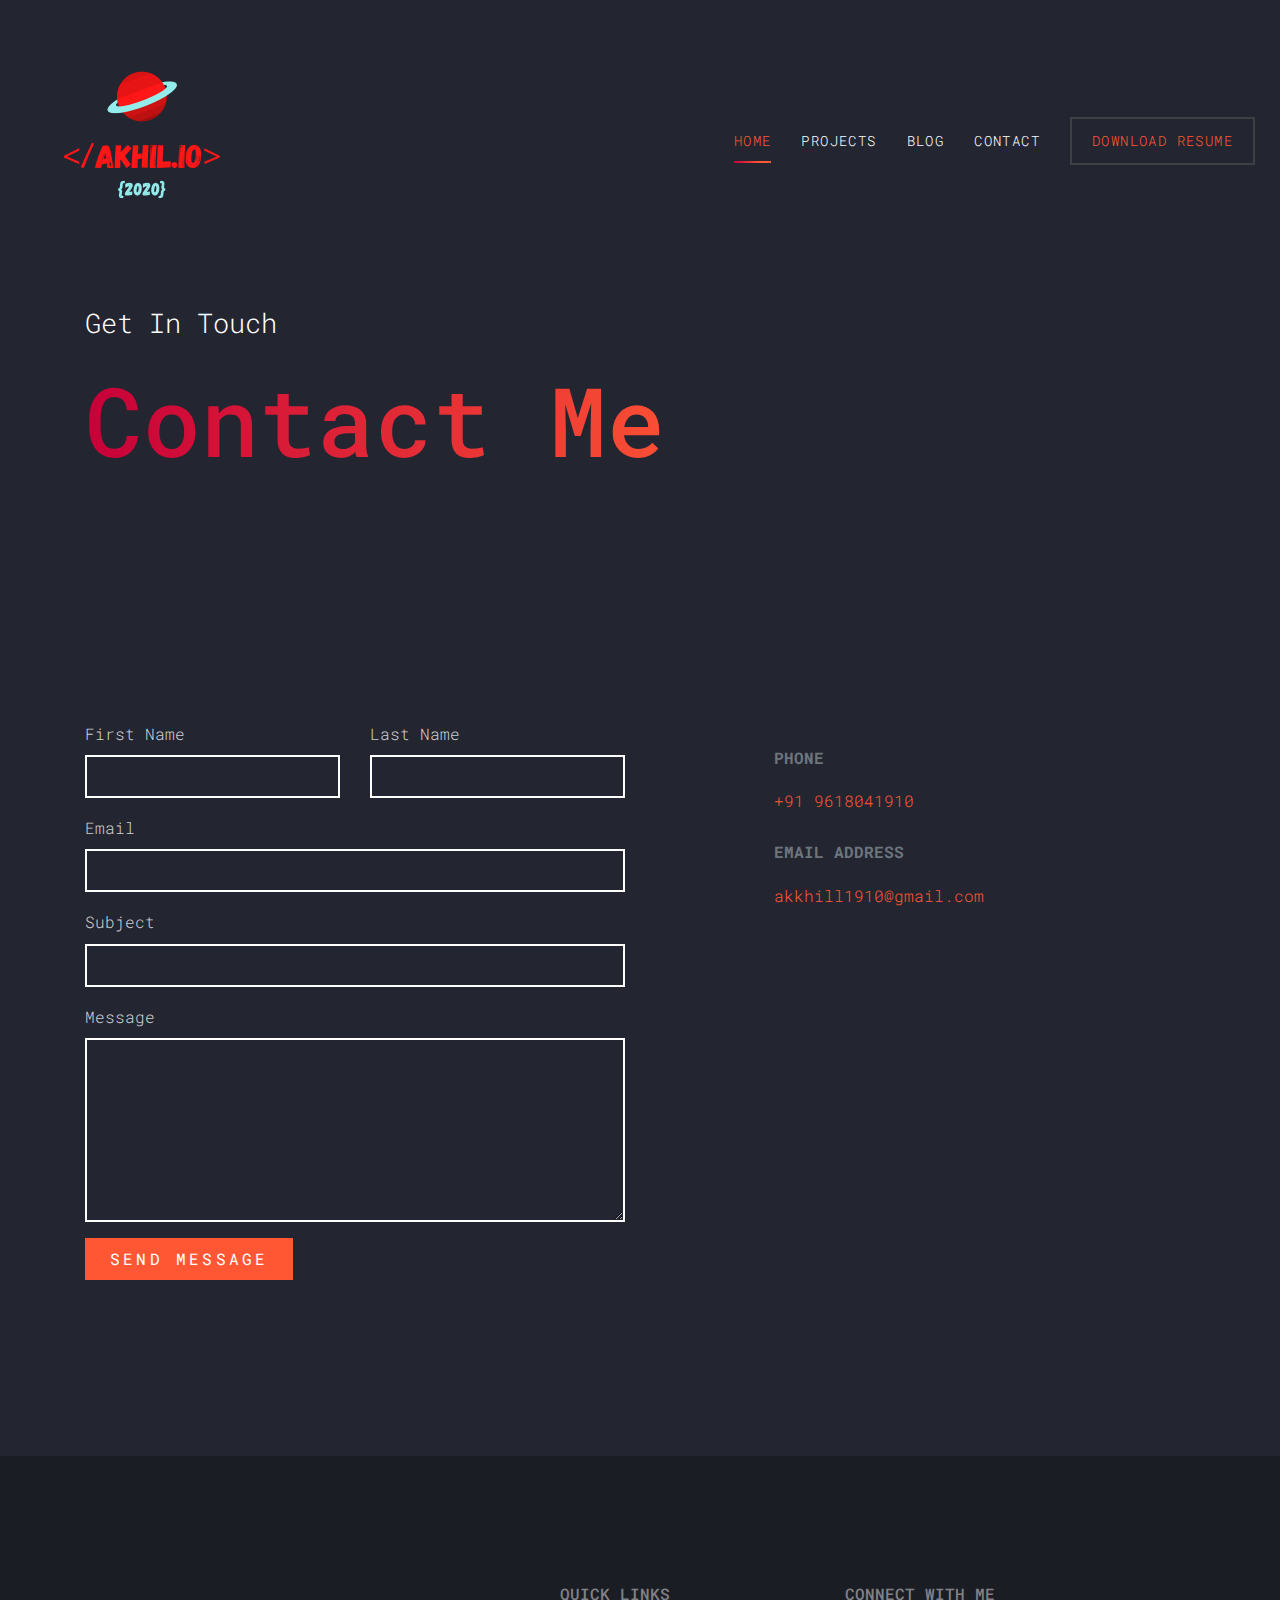
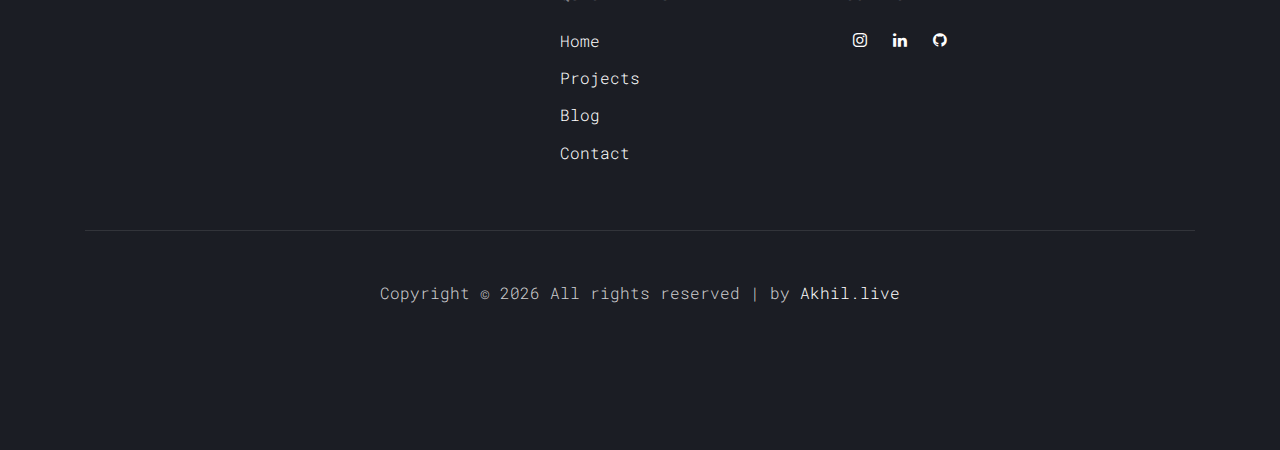
<file: contact.html>
<!DOCTYPE html>
<html lang="en">
  <head>
    <title>Contact</title>
    <meta charset="utf-8">
    <meta name="viewport" content="width=device-width, initial-scale=1, shrink-to-fit=no">
    <link rel="shortcut icon" type="image/png" href="images/akhil_logo.png" style="border-radius: 25px;">

    <link href="https://fonts.googleapis.com/css?family=Roboto+Mono" rel="stylesheet">
    <link rel="stylesheet" href="fonts/icomoon/style.css">
    <link rel="stylesheet" href="css/bootstrap.min.css">
    <link rel="stylesheet" href="css/magnific-popup.css">
    <link rel="stylesheet" href="css/jquery-ui.css">
    <link rel="stylesheet" href="css/owl.carousel.min.css">
    <link rel="stylesheet" href="css/owl.theme.default.min.css">
    <link rel="stylesheet" href="css/bootstrap-datepicker.css">
    <link rel="stylesheet" href="fonts/flaticon/font/flaticon.css">
    <link rel="stylesheet" href="css/aos.css">

    <link rel="stylesheet" href="css/style.css">
    <link rel="stylesheet" href="css/blog.css">
  </head>
  <body>
  
  <div class="site-wrap">

    <div class="site-mobile-menu">
      <div class="site-mobile-menu-header">
        <div class="site-mobile-menu-close mt-3">
          <span class="icon-close2 js-menu-toggle"></span>
        </div>
      </div>
      <div class="site-mobile-menu-body"></div>
    </div>
    
    <header class="site-navbar py-3" role="banner">
      <div class="container-fluid">
        <div class="row align-items-center">
          <div class="col-11 col-xl-2">
            <h1 class="mb-0"><a href="index.html" class="text-white h2 mb-0"><img src="images/akhil_logo.png" alt="" style="width: 250px; height: 250px;margin-top: 0px;"></a></h1>
          </div>
          <div class="col-12 col-md-10 d-none d-xl-block">
            <nav class="site-navigation position-relative text-right" role="navigation">
              <ul class="site-menu js-clone-nav mx-auto d-none d-lg-block">
                <li class="active"><a href="index.html">Home</a></li>
                <li><a href="projects.html">Projects</a></li>
                <li><a href="blog.html">Blog</a></li>
                <li><a href="contact.html">Contact</a></li>
                <li class="cta"><a href="#">Download Resume</a></li>
              </ul>
            </nav>
          </div>
          <div class="d-inline-block d-xl-none ml-md-0 mr-auto py-3" style="position: relative; top: 3px;"><a href="#" class="site-menu-toggle js-menu-toggle text-white"><span class="icon-menu h3"></span></a></div>
          </div>
        </div>
      </div>
    </header>


    <div id="pad" class="site-section site-hero inner">
      <div class="container">
        <div class="row align-items-center">
          <div class="col-md-10">
            <span class="d-block mb-3 caption" data-aos="fade-up">Get In Touch</span>
            <h1 class="d-block mb-4" data-aos="fade-up" data-aos-delay="100">Contact Me</h1>
          </div>
        </div>
      </div>
    </div>

    <div class="site-section">
      <div class="container">
        <div class="row">
          <div class="col-md-6" data-aos="fade-up">
            <form action="#">
             

              <div class="row form-group">
                <div class="col-md-6 mb-3 mb-md-0">
                  <label class="" for="fname">First Name</label>
                  <input type="text" id="fname" class="form-control">
                </div>
                <div class="col-md-6">
                  <label class="" for="lname">Last Name</label>
                  <input type="text" id="lname" class="form-control">
                </div>
              </div>

              <div class="row form-group">
                
                <div class="col-md-12">
                  <label class="" for="email">Email</label> 
                  <input type="email" id="email" class="form-control">
                </div>
              </div>

              <div class="row form-group">
                
                <div class="col-md-12">
                  <label class="" for="subject">Subject</label> 
                  <input type="subject" id="subject" class="form-control">
                </div>
              </div>

              <div class="row form-group">
                <div class="col-md-12">
                  <label class="" for="message">Message</label> 
                  <textarea name="message" id="message" cols="30" rows="7" class="form-control"></textarea>
                </div>
              </div>

              <div class="row form-group">
                <div class="col-md-12">
                  <input type="submit" value="Send Message" class="btn btn-primary py-2 px-4 text-white">
                </div>
              </div>

  
            </form>
          </div>
          <div class="col-md-5 ml-auto" data-aos="fade-up" data-aos-delay="100">
            <div class="p-4 mb-3">
              <p class="mb-0 font-weight-bold text-secondary text-uppercase mb-3">Phone</p>
              <p class="mb-4"><a href="#">+91 9618041910</a></p>

              <p class="mb-0 font-weight-bold text-secondary text-uppercase mb-3">Email Address</p>
              <p class="mb-0"><a href="#">akkhill1910@gmail.com</a></p>

            </div>
          </div>
        </div>
      </div>
    </div>
    <footer class="site-footer">
      <div class="container">
        <div class="row mb-5">
          <div class="col-md-3 ml-auto">
            <h2 class="footer-heading text-uppercase mb-4">Quick Links</h2>
            <ul class="list-unstyled">
              <li><a href="index.html">Home</a></li>
              <li><a href="projects.html">Projects</a></li>
              <li><a href="blog.html">Blog</a></li>
              <li><a href="contact.html">Contact</a></li>
            </ul>
          </div>
          <div class="col-md-4">
            <h2 class="footer-heading text-uppercase mb-4">Connect with Me</h2>
            <p>
              <a href="https://www.instagram.com/konduruakhil44" class="p-2"><span class="icon-instagram"></span></a>
              <a href="https://www.linkedin.com/in/viswanath-akhil-konduru-1b157a16a/" class="p-2"><span class="icon-linkedin"></span></a>
              <a href="https://www.github.com/maverick1910" class="p-2"><span class="icon-github"></span></a>
            </p>
          </div>
        </div>
        <div class="row">
          
          <div class="col-md-12 text-center">
            <div class="border-top pt-5">
            <p>
            <!-- Link back to Colorlib can't be removed. Template is licensed under CC BY 3.0. -->
            Copyright &copy; <script>document.write(new Date().getFullYear());</script> All rights reserved |  by <a href="#" target="_blank" >Akhil.live</a>
            <!-- Link back to Colorlib can't be removed. Template is licensed under CC BY 3.0. -->
            </p>
          </div>
        </div>
      </div>
      </div>
    </footer>
    
  </div>

  <script src="js/jquery-3.3.1.min.js"></script>
  <script src="js/jquery-migrate-3.0.1.min.js"></script>
  <script src="js/jquery-ui.js"></script>
  <script src="js/popper.min.js"></script>
  <script src="js/bootstrap.min.js"></script>
  <script src="js/owl.carousel.min.js"></script>
  <script src="js/jquery.stellar.min.js"></script>
  <script src="js/jquery.countdown.min.js"></script>
  <script src="js/jquery.magnific-popup.min.js"></script>
  <script src="js/bootstrap-datepicker.min.js"></script>
  <script src="js/aos.js"></script>

  <script src="js/main.js"></script>
    
  </body>
</html>
</file>
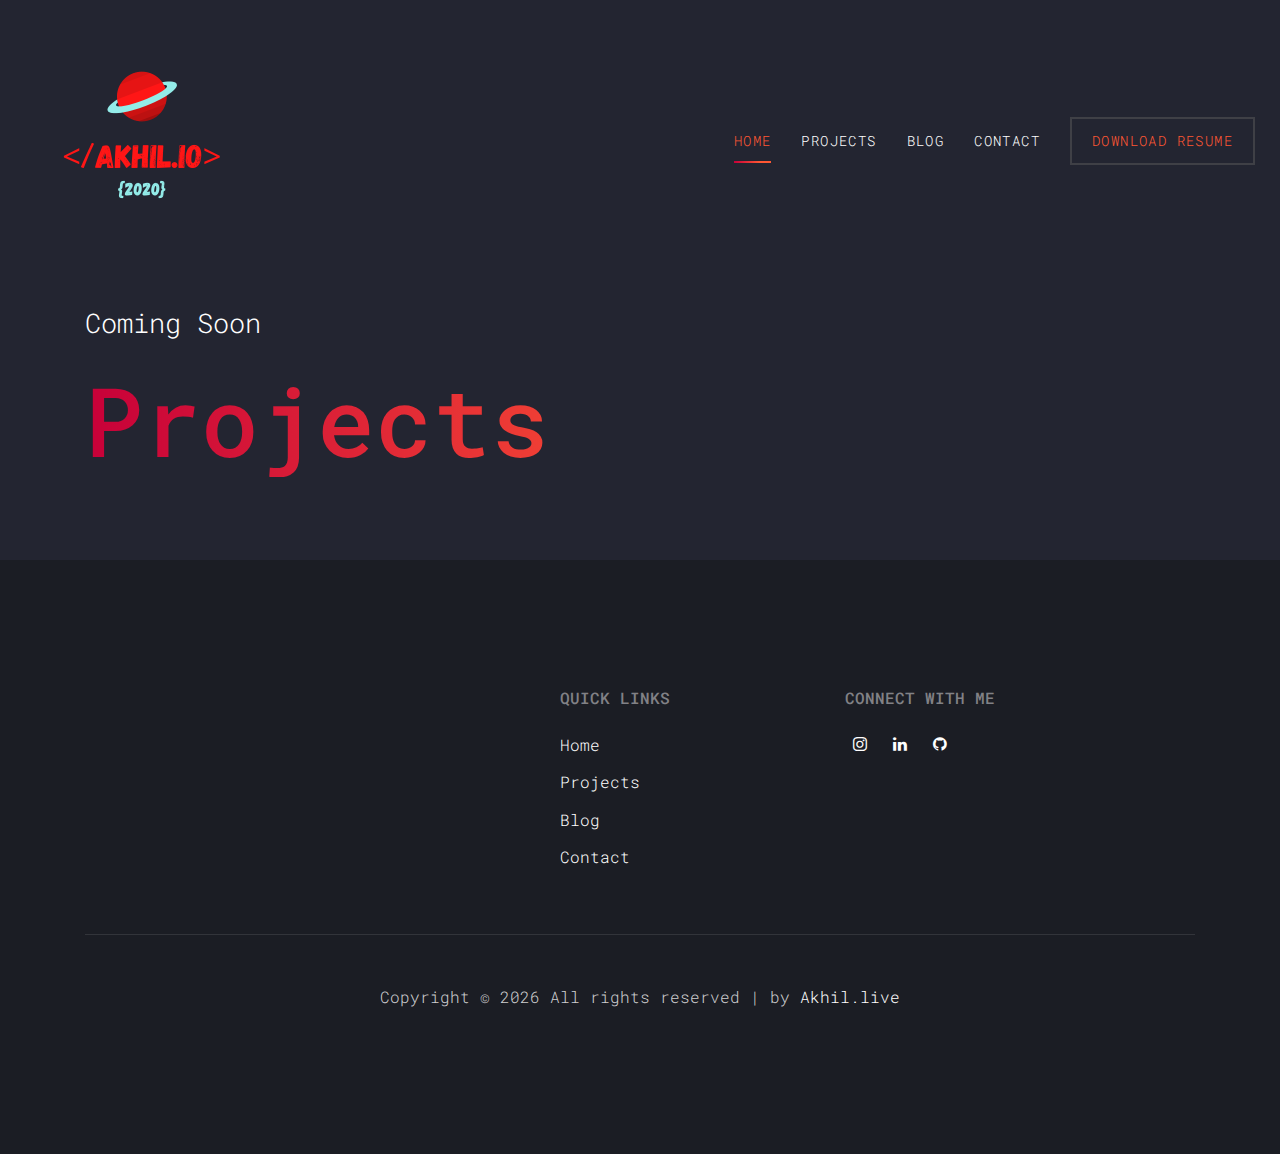
<file: projects.html>
<!DOCTYPE html>
<html lang="en">
  <head>
    <title>Projects</title>
    <meta charset="utf-8">
    <meta name="viewport" content="width=device-width, initial-scale=1, shrink-to-fit=no">
    <link rel="shortcut icon" type="image/png" href="images/akhil_logo.png" style="border-radius: 25px;">

    <link href="https://fonts.googleapis.com/css?family=Roboto+Mono" rel="stylesheet">
    <link rel="stylesheet" href="fonts/icomoon/style.css">
    <link rel="stylesheet" href="css/bootstrap.min.css">
    <link rel="stylesheet" href="css/magnific-popup.css">
    <link rel="stylesheet" href="css/jquery-ui.css">
    <link rel="stylesheet" href="css/owl.carousel.min.css">
    <link rel="stylesheet" href="css/owl.theme.default.min.css">
    <link rel="stylesheet" href="css/bootstrap-datepicker.css">
    <link rel="stylesheet" href="fonts/flaticon/font/flaticon.css">
    <link rel="stylesheet" href="css/aos.css">

    <link rel="stylesheet" href="css/style.css">
    <link rel="stylesheet" href="css/blog.css">
  </head>
  <body>
  
  <div class="site-wrap">

    <div class="site-mobile-menu">
      <div class="site-mobile-menu-header">
        <div class="site-mobile-menu-close mt-3">
          <span class="icon-close2 js-menu-toggle"></span>
        </div>
      </div>
      <div class="site-mobile-menu-body"></div>
    </div>
    
    <header class="site-navbar py-3" role="banner">
      <div class="container-fluid">
        <div class="row align-items-center">
          <div class="col-11 col-xl-2">
            <h1 class="mb-0"><a href="index.html" class="text-white h2 mb-0"><img src="images/akhil_logo.png" alt="" style="width: 250px; height: 250px;margin-top: 0px;"></a></h1>
          </div>
          <div class="col-12 col-md-10 d-none d-xl-block">
            <nav class="site-navigation position-relative text-right" role="navigation">
              <ul class="site-menu js-clone-nav mx-auto d-none d-lg-block">
                <li class="active"><a href="index.html">Home</a></li>
                <li><a href="projects.html">Projects</a></li>
                <li><a href="blog.html">Blog</a></li>
                <li><a href="contact.html">Contact</a></li>
                <li class="cta"><a href="#">Download Resume</a></li>
              </ul>
            </nav>
          </div>
          <div class="d-inline-block d-xl-none ml-md-0 mr-auto py-3" style="position: relative; top: 3px;"><a href="#" class="site-menu-toggle js-menu-toggle text-white"><span class="icon-menu h3"></span></a></div>
          </div>
        </div>
      </div>
    </header>

    <div id="pad" class="site-section site-hero inner">
      <div class="container">
        <div class="row align-items-center">
          <div class="col-md-10">
            <span class="d-block mb-3 caption" data-aos="fade-up">Coming Soon</span>
            <h1 class="d-block mb-4" data-aos="fade-up" data-aos-delay="100">Projects</h1>
          </div>
        </div>
      </div>
    </div>

    
      
      
    <footer class="site-footer">
      <div class="container">
        <div class="row mb-5">
          <div class="col-md-3 ml-auto">
            <h2 class="footer-heading text-uppercase mb-4">Quick Links</h2>
            <ul class="list-unstyled">
              <li><a href="index.html">Home</a></li>
              <li><a href="projects.html">Projects</a></li>
              <li><a href="blog.html">Blog</a></li>
              <li><a href="contact.html">Contact</a></li>
            </ul>
          </div>
          <div class="col-md-4">
            <h2 class="footer-heading text-uppercase mb-4">Connect with Me</h2>
            <p>
              <a href="https://www.instagram.com/konduruakhil44" class="p-2"><span class="icon-instagram"></span></a>
              <a href="https://www.linkedin.com/in/viswanath-akhil-konduru-1b157a16a/" class="p-2"><span class="icon-linkedin"></span></a>
              <a href="https://www.github.com/maverick1910" class="p-2"><span class="icon-github"></span></a>
            </p>
          </div>
        </div>
        <div class="row">
          
          <div class="col-md-12 text-center">
            <div class="border-top pt-5">
            <p>
            <!-- Link back to Colorlib can't be removed. Template is licensed under CC BY 3.0. -->
            Copyright &copy; <script>document.write(new Date().getFullYear());</script> All rights reserved |  by <a href="#" target="_blank" >Akhil.live</a>
            <!-- Link back to Colorlib can't be removed. Template is licensed under CC BY 3.0. -->
            </p>
          </div>
        </div>
      </div>
      </div>
    </footer>
    
  </div>

  <script src="js/jquery-3.3.1.min.js"></script>
  <script src="js/jquery-migrate-3.0.1.min.js"></script>
  <script src="js/jquery-ui.js"></script>
  <script src="js/popper.min.js"></script>
  <script src="js/bootstrap.min.js"></script>
  <script src="js/owl.carousel.min.js"></script>
  <script src="js/jquery.stellar.min.js"></script>
  <script src="js/jquery.countdown.min.js"></script>
  <script src="js/jquery.magnific-popup.min.js"></script>
  <script src="js/bootstrap-datepicker.min.js"></script>
  <script src="js/aos.js"></script>

  <script src="js/main.js"></script>
    
  </body>
</html>
</file>
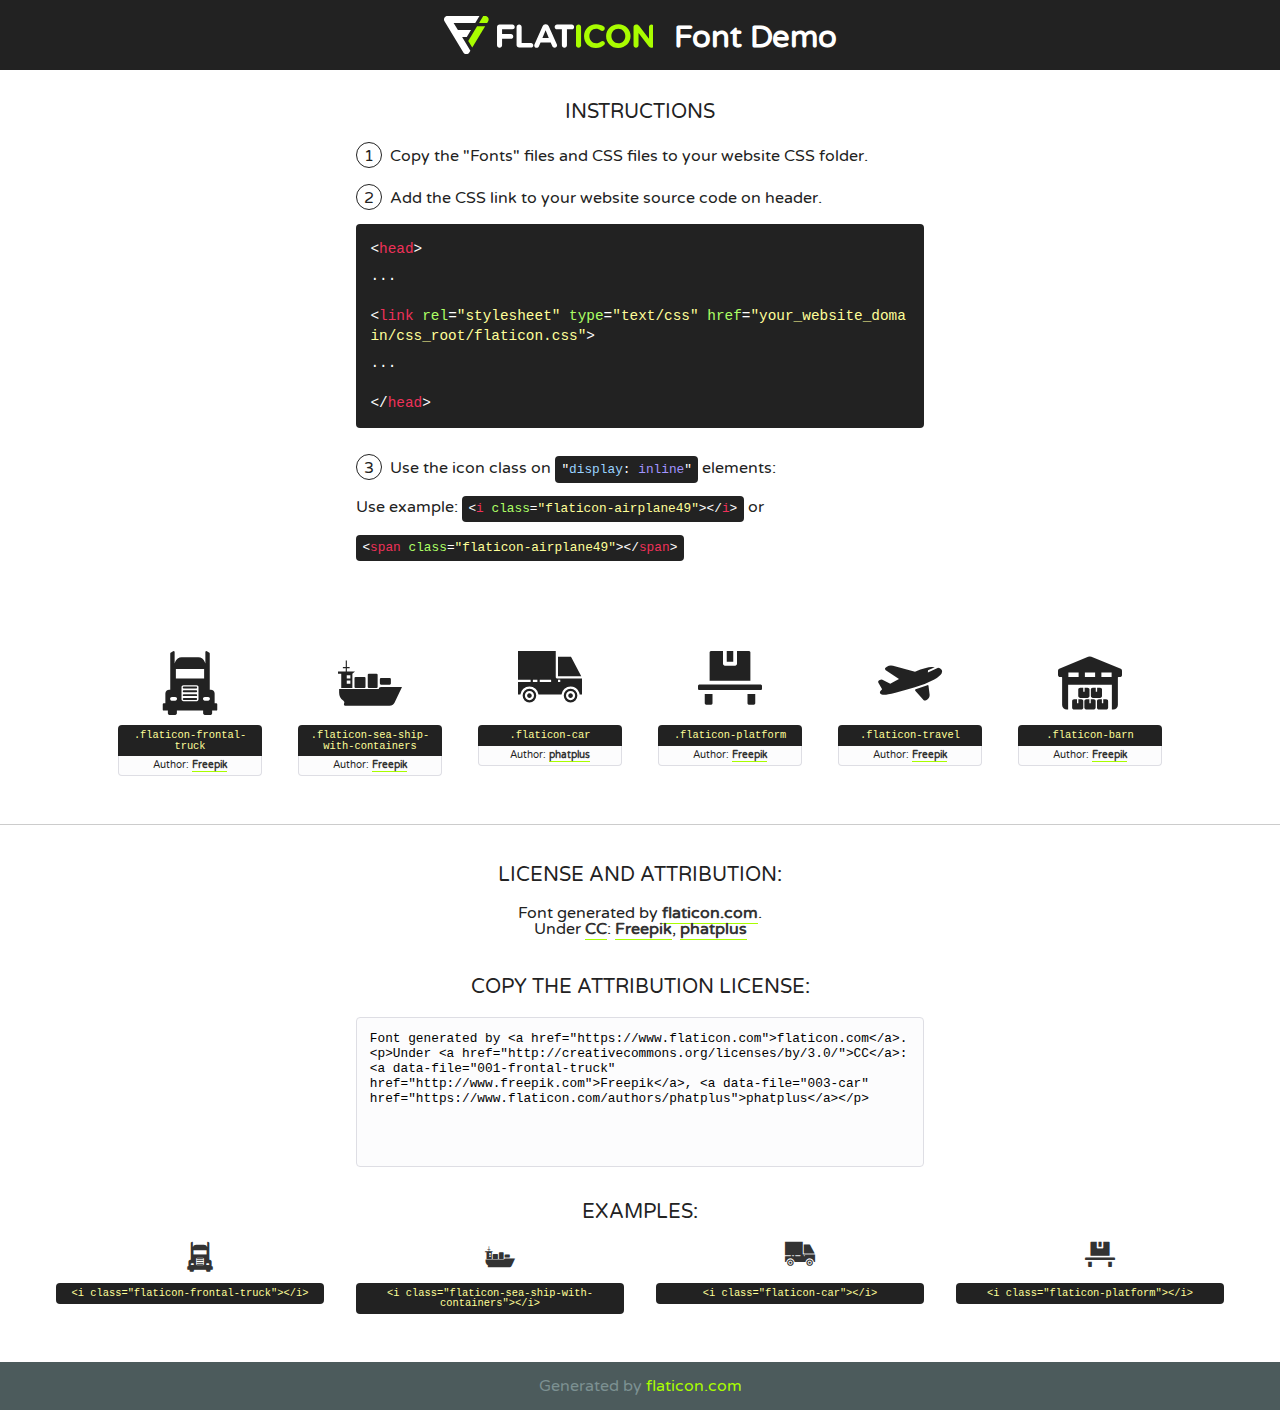
<file: fonts/flaticon/font/flaticon.html>
<!DOCTYPE html>
<!--
  Flaticon icon font: Flaticon
  Creation date: 24/01/2019 09:02
-->
<html>
<!DOCTYPE html>
<html>

<head>
    <title>Flaticon WebFont</title>
    <link href="http://fonts.googleapis.com/css?family=Varela+Round" rel="stylesheet" type="text/css" />
    <link rel="stylesheet" type="text/css" href="flaticon.css">
    <meta charset="UTF-8">
    <style>
    html, body, div, span, applet, object, iframe,
    h1, h2, h3, h4, h5, h6, p, blockquote, pre,
    a, abbr, acronym, address, big, cite, code,
    del, dfn, em, img, ins, kbd, q, s, samp,
    small, strike, strong, sub, sup, tt, var,
    b, u, i, center,
    dl, dt, dd, ol, ul, li,
    fieldset, form, label, legend,
    table, caption, tbody, tfoot, thead, tr, th, td,
    article, aside, canvas, details, embed, 
    figure, figcaption, footer, header, hgroup, 
    menu, nav, output, ruby, section, summary,
    time, mark, audio, video {
        margin: 0;
        padding: 0;
        border: 0;
        font-size: 100%;
        font: inherit;
        vertical-align: baseline;
    }
    /* HTML5 display-role reset for older browsers */
    article, aside, details, figcaption, figure, 
    footer, header, hgroup, menu, nav, section {
        display: block;
    }
    body {
        line-height: 1;
    }
    ol, ul {
        list-style: none;
    }
    blockquote, q {
        quotes: none;
    }
    blockquote:before, blockquote:after,
    q:before, q:after {
        content: '';
        content: none;
    }
    table {
        border-collapse: collapse;
        border-spacing: 0;
    }
    body {
        font-family: 'Varela Round', Helvetica, Arial, sans-serif;
        font-size: 16px;
        color: #222;
    }
    a {
        color: #333;
        border-bottom: 1px solid #a9fd00;
        font-weight: bold;
        text-decoration: none;
    }
    * {
        -moz-box-sizing: border-box;
        -webkit-box-sizing: border-box;
        box-sizing: border-box;
        margin: 0;
        padding: 0;
    }
    [class^="flaticon-"]:before, [class*=" flaticon-"]:before, [class^="flaticon-"]:after, [class*=" flaticon-"]:after {
        font-family: Flaticon;
        font-size: 30px;
        font-style: normal;
        margin-left: 20px;
        color: #333;
    }
    .wrapper {
        max-width: 600px;
        margin: auto;
        padding: 0 1em;
    }
    .title {
        font-size: 1.25em;
        text-align: center;
        margin-bottom: 1em;
        text-transform: uppercase;
    }
    header {
        text-align: center;
        background-color: #222;
        color: #fff;
        padding: 1em;
    }
    header .logo {
        width: 210px;
        height: 38px;
        display: inline-block;
        vertical-align: middle;
        margin-right: 1em;
        border: none;
    }
    header strong {
        font-size: 1.95em;
        font-weight: bold;
        vertical-align: middle;
        margin-top: 5px;
        display: inline-block;
    }
    .demo {
        margin: 2em auto;
        line-height: 1.25em;
    }
    .demo ul li {
        margin-bottom: 1em;
    }
    .demo ul li .num {
        color: #222;
        border-radius: 20px;
        display: inline-block;
        width: 26px;
        padding: 3px;
        height: 26px;
        text-align: center;
        margin-right: 0.5em;
        border: 1px solid #222;
    }
    .demo ul li code {
        background-color: #222;
        border-radius: 4px;
        padding: 0.25em 0.5em;
        display: inline-block;
        color: #fff;
        font-family: Consolas,Monaco,Lucida Console,Liberation Mono,DejaVu Sans Mono,Bitstream Vera Sans Mono,Courier New, monospace;
        font-weight: lighter;
        margin-top: 1em;
        font-size: 0.8em;
        word-break: break-all;
    }
    .demo ul li code.big {
        padding: 1em;
        font-size: 0.9em;
    }
    .demo ul li code .red {
        color: #EF3159;
    }
    .demo ul li code .green {
        color: #ACFF65;
    }
    .demo ul li code .yellow {
        color: #FFFF99;
    }
    .demo ul li code .blue {
        color: #99D3FF;
    }
    .demo ul li code .purple {
        color: #A295FF;
    }
    .demo ul li code .dots {
        margin-top: 0.5em;
        display: block;
    }
    #glyphs {
        border-bottom: 1px solid #ccc;
        padding: 2em 0;
        text-align: center;
    }
    .glyph {
        display: inline-block;
        width: 9em;
        margin: 1em;
        text-align: center;
        vertical-align: top;
        background: #FFF;
    }
    .glyph .glyph-icon {
        padding: 10px;
        display: block;
        font-family:"Flaticon";
        font-size: 64px;
        line-height: 1;
    }
    .glyph .glyph-icon:before {
        font-size: 64px;
        color: #222;
        margin-left: 0;
    }
    .class-name {
        font-size: 0.65em;
        background-color: #222;
        color: #fff;
        border-radius: 4px 4px 0 0;
        padding: 0.5em;
        color: #FFFF99;
        font-family: Consolas,Monaco,Lucida Console,Liberation Mono,DejaVu Sans Mono,Bitstream Vera Sans Mono,Courier New, monospace;
    }
    .author-name {
        font-size: 0.6em;
        background-color: #fcfcfd;
        border: 1px solid #DEDEE4;
        border-top: 0;
        border-radius: 0 0 4px 4px;
        padding: 0.5em;
    }
    .class-name:last-child {
        font-size: 10px;
        color:#888;
    }
    .class-name:last-child a {
        font-size: 10px;
        color:#555;
    }
    .class-name:last-child a:hover {
        color:#a9fd00;
    }
    .glyph > input {
        display: block;
        width: 100px;
        margin: 5px auto;
        text-align: center;
        font-size: 12px;
        cursor: text;
    }
    .glyph > input.icon-input {
        font-family:"Flaticon";
        font-size: 16px;
        margin-bottom: 10px;
    }
    .attribution .title {
        margin-top: 2em;
    }
    .attribution textarea {
        background-color: #fcfcfd;
        padding: 1em;
        border: none;
        box-shadow: none;
        border: 1px solid #DEDEE4;
        border-radius: 4px;
        resize: none;
        width: 100%;
        height: 150px;
        font-size: 0.8em;
        font-family: Consolas,Monaco,Lucida Console,Liberation Mono,DejaVu Sans Mono,Bitstream Vera Sans Mono,Courier New, monospace;
        -webkit-appearance: none;
    }
    .iconsuse {
        margin: 2em auto;
        text-align: center;
        max-width: 1200px;
    }
    .iconsuse:after {
        content: '';
        display: table;
        clear: both;
    }
    .iconsuse .image {
        float: left;
        width: 25%;
        padding: 0 1em;
    }
    .iconsuse .image p {
        margin-bottom: 1em;
    }
    .iconsuse .image span {
        display: block;
        font-size: 0.65em;
        background-color: #222;
        color: #fff;
        border-radius: 4px;
        padding: 0.5em;
        color: #FFFF99;
        margin-top: 1em;
        font-family: Consolas,Monaco,Lucida Console,Liberation Mono,DejaVu Sans Mono,Bitstream Vera Sans Mono,Courier New, monospace;
    }
    #footer {
        text-align: center;
        background-color: #4C5B5C;
        color: #7c9192;
        padding: 1em;
    }
    #footer a {
        border: none;
        color: #a9fd00;
        font-weight: normal;
    }
    @media (max-width: 960px) {
        .iconsuse .image {
            width: 50%;
        }
    }
    @media (max-width: 560px) {
        .iconsuse .image {
            width: 100%;
        }
    }
    </style>
</head>

<body class="characters-off">

    <header>
        <a href="https://www.flaticon.com" target="_blank" class="logo">
            <svg version="1.1" xmlns="http://www.w3.org/2000/svg" xmlns:xlink="http://www.w3.org/1999/xlink" xmlns:a="http://ns.adobe.com/AdobeSVGViewerExtensions/3.0/" viewBox="0 0 560.875 102.036" enable-background="new 0 0 560.875 102.036" xml:space="preserve">
                <defs>
                </defs>
                <g>
                    <g class="letters">
                        <path fill="#ffffff" d="M141.596,29.675c0-3.777,2.985-6.767,6.764-6.767h34.438c3.426,0,6.15,2.728,6.15,6.15
                        c0,3.43-2.724,6.149-6.15,6.149h-27.674v13.091h23.719c3.429,0,6.151,2.724,6.151,6.15c0,3.43-2.723,6.149-6.151,6.149h-23.719
                        v17.574c0,3.773-2.986,6.761-6.764,6.761c-3.779,0-6.764-2.989-6.764-6.761V29.675z"></path>
                        <path fill="#ffffff" d="M193.844,29.149c0-3.781,2.985-6.767,6.764-6.767c3.776,0,6.763,2.985,6.763,6.767v42.957h25.039
                        c3.426,0,6.149,2.726,6.149,6.153c0,3.425-2.723,6.15-6.149,6.15h-31.802c-3.779,0-6.764-2.986-6.764-6.768V29.149z"></path>
                        <path fill="#ffffff" d="M241.891,75.71l21.438-48.407c1.492-3.341,4.215-5.357,7.906-5.357h0.792
                        c3.686,0,6.323,2.017,7.815,5.357l21.439,48.407c0.436,0.967,0.701,1.845,0.701,2.723c0,3.602-2.809,6.501-6.414,6.501
                        c-3.161,0-5.269-1.845-6.499-4.655l-4.132-9.661h-27.059l-4.301,10.102c-1.144,2.631-3.426,4.214-6.237,4.214
                        c-3.517,0-6.24-2.81-6.24-6.325C241.1,77.64,241.451,76.677,241.891,75.71z M279.932,58.666l-8.521-20.297l-8.526,20.297H279.932
                        z"></path>
                        <path fill="#ffffff" d="M314.864,35.387H301.86c-3.429,0-6.239-2.813-6.239-6.238c0-3.429,2.811-6.24,6.239-6.24h39.533
                        c3.426,0,6.237,2.811,6.237,6.24c0,3.425-2.811,6.238-6.237,6.238h-13.001v42.785c0,3.773-2.99,6.761-6.764,6.761
                        c-3.779,0-6.764-2.989-6.764-6.761V35.387z"></path>
                        <path fill="#A9FD00" d="M352.615,29.149c0-3.781,2.985-6.767,6.767-6.767c3.774,0,6.761,2.985,6.761,6.767v49.024
                        c0,3.773-2.987,6.761-6.761,6.761c-3.781,0-6.767-2.989-6.767-6.761V29.149z"></path>
                        <path fill="#A9FD00" d="M374.132,53.836v-0.179c0-17.481,13.178-31.801,32.065-31.801c9.22,0,15.459,2.458,20.557,6.238
                        c1.402,1.054,2.637,2.985,2.637,5.357c0,3.692-2.985,6.59-6.681,6.59c-1.845,0-3.071-0.702-4.044-1.319
                        c-3.776-2.813-7.729-4.393-12.562-4.393c-10.364,0-17.831,8.611-17.831,19.154v0.173c0,10.542,7.291,19.329,17.831,19.329
                        c5.715,0,9.492-1.756,13.359-4.834c1.049-0.874,2.458-1.491,4.039-1.491c3.429,0,6.325,2.813,6.325,6.236
                        c0,2.106-1.056,3.78-2.282,4.834c-5.539,4.834-12.036,7.733-21.878,7.733C387.572,85.464,374.132,71.493,374.132,53.836z"></path>
                        <path fill="#A9FD00" d="M433.009,53.836v-0.179c0-17.481,13.79-31.801,32.766-31.801c18.981,0,32.592,14.143,32.592,31.628v0.173
                        c0,17.483-13.785,31.807-32.769,31.807C446.625,85.464,433.009,71.32,433.009,53.836z M484.224,53.836v-0.179
                        c0-10.539-7.725-19.326-18.626-19.326c-10.893,0-18.449,8.611-18.449,19.154v0.173c0,10.542,7.73,19.329,18.626,19.329
                        C476.676,72.986,484.224,64.378,484.224,53.836z"></path>
                        <path fill="#A9FD00" d="M506.233,29.321c0-3.774,2.99-6.763,6.767-6.763h1.401c3.252,0,5.183,1.583,7.029,3.953l26.093,34.265
                        V29.059c0-3.692,2.99-6.677,6.681-6.677c3.683,0,6.671,2.985,6.671,6.677v48.934c0,3.78-2.987,6.765-6.764,6.765h-0.436
                        c-3.257,0-5.188-1.581-7.034-3.953l-27.056-35.492v32.944c0,3.687-2.985,6.676-6.678,6.676c-3.683,0-6.673-2.989-6.673-6.676
                        V29.321z"></path>
                    </g>
                    <g class="insignia">
                        <path fill="#ffffff" d="M48.372,56.137h12.517l11.156-18.537H37.186L25.688,18.539h57.825L94.668,0H9.271
                        C5.925,0,2.842,1.801,1.198,4.716c-1.644,2.907-1.593,6.482,0.134,9.343l50.38,83.501c1.678,2.781,4.689,4.476,7.938,4.476
                        c3.246,0,6.257-1.695,7.935-4.476l2.898-4.804L48.372,56.137z"></path>
                        <g class="i">
                            <path fill="#A9FD00" d="M93.575,18.539h0.031v0.004l21.652,0.004l2.705-4.488c1.727-2.861,1.778-6.436,0.133-9.343
                            C116.454,1.801,113.371,0,110.026,0h-5.294L93.575,18.539z"></path>
                            <polygon fill="#A9FD00" points="88.291,27.356 64.725,66.486 75.519,84.404 109.942,27.356"></polygon>
                        </g>
                    </g>
                </g>
            </svg>
        </a>
        <strong>Font Demo</strong>
    </header>


    <section class="demo wrapper">

        <p class="title">Instructions</p>

        <ul>
            <li>
                <span class="num">1</span>Copy the "Fonts" files and CSS files to your website CSS folder.
            </li>
            <li>
                <span class="num">2</span>Add the CSS link to your website source code on header.
                <code class="big">
                    &lt;<span class="red">head</span>&gt;
                    <br/><span class="dots">...</span>
                    <br/>&lt;<span class="red">link</span> <span class="green">rel</span>=<span class="yellow">"stylesheet"</span> <span class="green">type</span>=<span class="yellow">"text/css"</span> <span class="green">href</span>=<span class="yellow">"your_website_domain/css_root/flaticon.css"</span>&gt;
                    <br/><span class="dots">...</span>
                    <br/>&lt;/<span class="red">head</span>&gt;
                </code>
            </li>

            <li>
                <p>
                    <span class="num">3</span>Use the icon class on <code>"<span class="blue">display</span>:<span class="purple"> inline</span>"</code> elements:
                    <br />
                    Use example: <code>&lt;<span class="red">i</span> <span class="green">class</span>=<span class="yellow">&quot;flaticon-airplane49&quot;</span>&gt;&lt;/<span class="red">i</span>&gt;</code> or <code>&lt;<span class="red">span</span> <span class="green">class</span>=<span class="yellow">&quot;flaticon-airplane49&quot;</span>&gt;&lt;/<span class="red">span</span>&gt;</code>
            </li>
        </ul>

    </section>




   <section id="glyphs">          
    
      
        <div class="glyph"><div class="glyph-icon flaticon-frontal-truck"></div>
            <div class="class-name">.flaticon-frontal-truck</div>
            <div class="author-name">Author: <a data-file="001-frontal-truck" href="http://www.freepik.com">Freepik</a> </div> 
        </div>        
        
        <div class="glyph"><div class="glyph-icon flaticon-sea-ship-with-containers"></div>
            <div class="class-name">.flaticon-sea-ship-with-containers</div>
            <div class="author-name">Author: <a data-file="002-sea-ship-with-containers" href="http://www.freepik.com">Freepik</a> </div> 
        </div>        
        
        <div class="glyph"><div class="glyph-icon flaticon-car"></div>
            <div class="class-name">.flaticon-car</div>
            <div class="author-name">Author: <a data-file="003-car" href="https://www.flaticon.com/authors/phatplus">phatplus</a> </div> 
        </div>        
        
        <div class="glyph"><div class="glyph-icon flaticon-platform"></div>
            <div class="class-name">.flaticon-platform</div>
            <div class="author-name">Author: <a data-file="004-platform" href="http://www.freepik.com">Freepik</a> </div> 
        </div>        
        
        <div class="glyph"><div class="glyph-icon flaticon-travel"></div>
            <div class="class-name">.flaticon-travel</div>
            <div class="author-name">Author: <a data-file="005-travel" href="http://www.freepik.com">Freepik</a> </div> 
        </div>        
        
        <div class="glyph"><div class="glyph-icon flaticon-barn"></div>
            <div class="class-name">.flaticon-barn</div>
            <div class="author-name">Author: <a data-file="006-barn" href="http://www.freepik.com">Freepik</a> </div> 
        </div>        
        

    </section>



    <section class="attribution wrapper"   style="text-align:center;">

      <div class="title">License and attribution:</div><div class="attrDiv">Font generated by <a href="https://www.flaticon.com">flaticon.com</a>. <div><p>Under <a href="http://creativecommons.org/licenses/by/3.0/">CC</a>: <a data-file="001-frontal-truck" href="http://www.freepik.com">Freepik</a>, <a data-file="003-car" href="https://www.flaticon.com/authors/phatplus">phatplus</a></p>  </div>
      </div>
      <div class="title">Copy the Attribution License:</div>

    <textarea onclick="this.focus();this.select();">Font generated by &lt;a href=&quot;https://www.flaticon.com&quot;&gt;flaticon.com&lt;/a&gt;. <p>Under <a href="http://creativecommons.org/licenses/by/3.0/">CC</a>: <a data-file="001-frontal-truck" href="http://www.freepik.com">Freepik</a>, <a data-file="003-car" href="https://www.flaticon.com/authors/phatplus">phatplus</a></p>  
     </textarea>

    </section>

    <section class="iconsuse">

          <div class="title">Examples:</div>            
             
            <div class="image">
                <p>
                    <i class="glyph-icon flaticon-frontal-truck"></i> 
                    <span>&lt;i class=&quot;flaticon-frontal-truck&quot;&gt;&lt;/i&gt;</span>
                </p>
            </div>
            
            <div class="image">
                <p>
                    <i class="glyph-icon flaticon-sea-ship-with-containers"></i> 
                    <span>&lt;i class=&quot;flaticon-sea-ship-with-containers&quot;&gt;&lt;/i&gt;</span>
                </p>
            </div>
            
            <div class="image">
                <p>
                    <i class="glyph-icon flaticon-car"></i> 
                    <span>&lt;i class=&quot;flaticon-car&quot;&gt;&lt;/i&gt;</span>
                </p>
            </div>
            
            <div class="image">
                <p>
                    <i class="glyph-icon flaticon-platform"></i> 
                    <span>&lt;i class=&quot;flaticon-platform&quot;&gt;&lt;/i&gt;</span>
                </p>
            </div>
                       
        </div>
                            
    </section>

<div id="footer">
    <div>Generated by <a href="https://www.flaticon.com">flaticon.com</a>
    </div>
</div>



</body>
</html>
</file>
<file: fonts/icomoon/style.css>
@font-face {
  font-family: 'icomoon';
  src:  url('fonts/icomoon.eot?10si43');
  src:  url('fonts/icomoon.eot?10si43#iefix') format('embedded-opentype'),
    url('fonts/icomoon.ttf?10si43') format('truetype'),
    url('fonts/icomoon.woff?10si43') format('woff'),
    url('fonts/icomoon.svg?10si43#icomoon') format('svg');
  font-weight: normal;
  font-style: normal;
}

[class^="icon-"], [class*=" icon-"] {
  /* use !important to prevent issues with browser extensions that change fonts */
  font-family: 'icomoon' !important;
  speak: none;
  font-style: normal;
  font-weight: normal;
  font-variant: normal;
  text-transform: none;
  line-height: 1;

  /* Better Font Rendering =========== */
  -webkit-font-smoothing: antialiased;
  -moz-osx-font-smoothing: grayscale;
}

.icon-asterisk:before {
  content: "\f069";
}
.icon-plus:before {
  content: "\f067";
}
.icon-question:before {
  content: "\f128";
}
.icon-minus:before {
  content: "\f068";
}
.icon-glass:before {
  content: "\f000";
}
.icon-music:before {
  content: "\f001";
}
.icon-search:before {
  content: "\f002";
}
.icon-envelope-o:before {
  content: "\f003";
}
.icon-heart:before {
  content: "\f004";
}
.icon-star:before {
  content: "\f005";
}
.icon-star-o:before {
  content: "\f006";
}
.icon-user:before {
  content: "\f007";
}
.icon-film:before {
  content: "\f008";
}
.icon-th-large:before {
  content: "\f009";
}
.icon-th:before {
  content: "\f00a";
}
.icon-th-list:before {
  content: "\f00b";
}
.icon-check:before {
  content: "\f00c";
}
.icon-close:before {
  content: "\f00d";
}
.icon-remove:before {
  content: "\f00d";
}
.icon-times:before {
  content: "\f00d";
}
.icon-search-plus:before {
  content: "\f00e";
}
.icon-search-minus:before {
  content: "\f010";
}
.icon-power-off:before {
  content: "\f011";
}
.icon-signal:before {
  content: "\f012";
}
.icon-cog:before {
  content: "\f013";
}
.icon-gear:before {
  content: "\f013";
}
.icon-trash-o:before {
  content: "\f014";
}
.icon-home:before {
  content: "\f015";
}
.icon-file-o:before {
  content: "\f016";
}
.icon-clock-o:before {
  content: "\f017";
}
.icon-road:before {
  content: "\f018";
}
.icon-download:before {
  content: "\f019";
}
.icon-arrow-circle-o-down:before {
  content: "\f01a";
}
.icon-arrow-circle-o-up:before {
  content: "\f01b";
}
.icon-inbox:before {
  content: "\f01c";
}
.icon-play-circle-o:before {
  content: "\f01d";
}
.icon-repeat:before {
  content: "\f01e";
}
.icon-rotate-right:before {
  content: "\f01e";
}
.icon-refresh:before {
  content: "\f021";
}
.icon-list-alt:before {
  content: "\f022";
}
.icon-lock:before {
  content: "\f023";
}
.icon-flag:before {
  content: "\f024";
}
.icon-headphones:before {
  content: "\f025";
}
.icon-volume-off:before {
  content: "\f026";
}
.icon-volume-down:before {
  content: "\f027";
}
.icon-volume-up:before {
  content: "\f028";
}
.icon-qrcode:before {
  content: "\f029";
}
.icon-barcode:before {
  content: "\f02a";
}
.icon-tag:before {
  content: "\f02b";
}
.icon-tags:before {
  content: "\f02c";
}
.icon-book:before {
  content: "\f02d";
}
.icon-bookmark:before {
  content: "\f02e";
}
.icon-print:before {
  content: "\f02f";
}
.icon-camera:before {
  content: "\f030";
}
.icon-font:before {
  content: "\f031";
}
.icon-bold:before {
  content: "\f032";
}
.icon-italic:before {
  content: "\f033";
}
.icon-text-height:before {
  content: "\f034";
}
.icon-text-width:before {
  content: "\f035";
}
.icon-align-left:before {
  content: "\f036";
}
.icon-align-center:before {
  content: "\f037";
}
.icon-align-right:before {
  content: "\f038";
}
.icon-align-justify:before {
  content: "\f039";
}
.icon-list:before {
  content: "\f03a";
}
.icon-dedent:before {
  content: "\f03b";
}
.icon-outdent:before {
  content: "\f03b";
}
.icon-indent:before {
  content: "\f03c";
}
.icon-video-camera:before {
  content: "\f03d";
}
.icon-image:before {
  content: "\f03e";
}
.icon-photo:before {
  content: "\f03e";
}
.icon-picture-o:before {
  content: "\f03e";
}
.icon-pencil:before {
  content: "\f040";
}
.icon-map-marker:before {
  content: "\f041";
}
.icon-adjust:before {
  content: "\f042";
}
.icon-tint:before {
  content: "\f043";
}
.icon-edit:before {
  content: "\f044";
}
.icon-pencil-square-o:before {
  content: "\f044";
}
.icon-share-square-o:before {
  content: "\f045";
}
.icon-check-square-o:before {
  content: "\f046";
}
.icon-arrows:before {
  content: "\f047";
}
.icon-step-backward:before {
  content: "\f048";
}
.icon-fast-backward:before {
  content: "\f049";
}
.icon-backward:before {
  content: "\f04a";
}
.icon-play:before {
  content: "\f04b";
}
.icon-pause:before {
  content: "\f04c";
}
.icon-stop:before {
  content: "\f04d";
}
.icon-forward:before {
  content: "\f04e";
}
.icon-fast-forward:before {
  content: "\f050";
}
.icon-step-forward:before {
  content: "\f051";
}
.icon-eject:before {
  content: "\f052";
}
.icon-chevron-left:before {
  content: "\f053";
}
.icon-chevron-right:before {
  content: "\f054";
}
.icon-plus-circle:before {
  content: "\f055";
}
.icon-minus-circle:before {
  content: "\f056";
}
.icon-times-circle:before {
  content: "\f057";
}
.icon-check-circle:before {
  content: "\f058";
}
.icon-question-circle:before {
  content: "\f059";
}
.icon-info-circle:before {
  content: "\f05a";
}
.icon-crosshairs:before {
  content: "\f05b";
}
.icon-times-circle-o:before {
  content: "\f05c";
}
.icon-check-circle-o:before {
  content: "\f05d";
}
.icon-ban:before {
  content: "\f05e";
}
.icon-arrow-left:before {
  content: "\f060";
}
.icon-arrow-right:before {
  content: "\f061";
}
.icon-arrow-up:before {
  content: "\f062";
}
.icon-arrow-down:before {
  content: "\f063";
}
.icon-mail-forward:before {
  content: "\f064";
}
.icon-share:before {
  content: "\f064";
}
.icon-expand:before {
  content: "\f065";
}
.icon-compress:before {
  content: "\f066";
}
.icon-exclamation-circle:before {
  content: "\f06a";
}
.icon-gift:before {
  content: "\f06b";
}
.icon-leaf:before {
  content: "\f06c";
}
.icon-fire:before {
  content: "\f06d";
}
.icon-eye:before {
  content: "\f06e";
}
.icon-eye-slash:before {
  content: "\f070";
}
.icon-exclamation-triangle:before {
  content: "\f071";
}
.icon-warning:before {
  content: "\f071";
}
.icon-plane:before {
  content: "\f072";
}
.icon-calendar:before {
  content: "\f073";
}
.icon-random:before {
  content: "\f074";
}
.icon-comment:before {
  content: "\f075";
}
.icon-magnet:before {
  content: "\f076";
}
.icon-chevron-up:before {
  content: "\f077";
}
.icon-chevron-down:before {
  content: "\f078";
}
.icon-retweet:before {
  content: "\f079";
}
.icon-shopping-cart:before {
  content: "\f07a";
}
.icon-folder:before {
  content: "\f07b";
}
.icon-folder-open:before {
  content: "\f07c";
}
.icon-arrows-v:before {
  content: "\f07d";
}
.icon-arrows-h:before {
  content: "\f07e";
}
.icon-bar-chart:before {
  content: "\f080";
}
.icon-bar-chart-o:before {
  content: "\f080";
}
.icon-twitter-square:before {
  content: "\f081";
}
.icon-facebook-square:before {
  content: "\f082";
}
.icon-camera-retro:before {
  content: "\f083";
}
.icon-key:before {
  content: "\f084";
}
.icon-cogs:before {
  content: "\f085";
}
.icon-gears:before {
  content: "\f085";
}
.icon-comments:before {
  content: "\f086";
}
.icon-thumbs-o-up:before {
  content: "\f087";
}
.icon-thumbs-o-down:before {
  content: "\f088";
}
.icon-star-half:before {
  content: "\f089";
}
.icon-heart-o:before {
  content: "\f08a";
}
.icon-sign-out:before {
  content: "\f08b";
}
.icon-linkedin-square:before {
  content: "\f08c";
}
.icon-thumb-tack:before {
  content: "\f08d";
}
.icon-external-link:before {
  content: "\f08e";
}
.icon-sign-in:before {
  content: "\f090";
}
.icon-trophy:before {
  content: "\f091";
}
.icon-github-square:before {
  content: "\f092";
}
.icon-upload:before {
  content: "\f093";
}
.icon-lemon-o:before {
  content: "\f094";
}
.icon-phone:before {
  content: "\f095";
}
.icon-square-o:before {
  content: "\f096";
}
.icon-bookmark-o:before {
  content: "\f097";
}
.icon-phone-square:before {
  content: "\f098";
}
.icon-twitter:before {
  content: "\f099";
}
.icon-facebook:before {
  content: "\f09a";
}
.icon-facebook-f:before {
  content: "\f09a";
}
.icon-github:before {
  content: "\f09b";
}
.icon-unlock:before {
  content: "\f09c";
}
.icon-credit-card:before {
  content: "\f09d";
}
.icon-feed:before {
  content: "\f09e";
}
.icon-rss:before {
  content: "\f09e";
}
.icon-hdd-o:before {
  content: "\f0a0";
}
.icon-bullhorn:before {
  content: "\f0a1";
}
.icon-bell-o:before {
  content: "\f0a2";
}
.icon-certificate:before {
  content: "\f0a3";
}
.icon-hand-o-right:before {
  content: "\f0a4";
}
.icon-hand-o-left:before {
  content: "\f0a5";
}
.icon-hand-o-up:before {
  content: "\f0a6";
}
.icon-hand-o-down:before {
  content: "\f0a7";
}
.icon-arrow-circle-left:before {
  content: "\f0a8";
}
.icon-arrow-circle-right:before {
  content: "\f0a9";
}
.icon-arrow-circle-up:before {
  content: "\f0aa";
}
.icon-arrow-circle-down:before {
  content: "\f0ab";
}
.icon-globe:before {
  content: "\f0ac";
}
.icon-wrench:before {
  content: "\f0ad";
}
.icon-tasks:before {
  content: "\f0ae";
}
.icon-filter:before {
  content: "\f0b0";
}
.icon-briefcase:before {
  content: "\f0b1";
}
.icon-arrows-alt:before {
  content: "\f0b2";
}
.icon-group:before {
  content: "\f0c0";
}
.icon-users:before {
  content: "\f0c0";
}
.icon-chain:before {
  content: "\f0c1";
}
.icon-link:before {
  content: "\f0c1";
}
.icon-cloud:before {
  content: "\f0c2";
}
.icon-flask:before {
  content: "\f0c3";
}
.icon-cut:before {
  content: "\f0c4";
}
.icon-scissors:before {
  content: "\f0c4";
}
.icon-copy:before {
  content: "\f0c5";
}
.icon-files-o:before {
  content: "\f0c5";
}
.icon-paperclip:before {
  content: "\f0c6";
}
.icon-floppy-o:before {
  content: "\f0c7";
}
.icon-save:before {
  content: "\f0c7";
}
.icon-square:before {
  content: "\f0c8";
}
.icon-bars:before {
  content: "\f0c9";
}
.icon-navicon:before {
  content: "\f0c9";
}
.icon-reorder:before {
  content: "\f0c9";
}
.icon-list-ul:before {
  content: "\f0ca";
}
.icon-list-ol:before {
  content: "\f0cb";
}
.icon-strikethrough:before {
  content: "\f0cc";
}
.icon-underline:before {
  content: "\f0cd";
}
.icon-table:before {
  content: "\f0ce";
}
.icon-magic:before {
  content: "\f0d0";
}
.icon-truck:before {
  content: "\f0d1";
}
.icon-pinterest:before {
  content: "\f0d2";
}
.icon-pinterest-square:before {
  content: "\f0d3";
}
.icon-google-plus-square:before {
  content: "\f0d4";
}
.icon-google-plus:before {
  content: "\f0d5";
}
.icon-money:before {
  content: "\f0d6";
}
.icon-caret-down:before {
  content: "\f0d7";
}
.icon-caret-up:before {
  content: "\f0d8";
}
.icon-caret-left:before {
  content: "\f0d9";
}
.icon-caret-right:before {
  content: "\f0da";
}
.icon-columns:before {
  content: "\f0db";
}
.icon-sort:before {
  content: "\f0dc";
}
.icon-unsorted:before {
  content: "\f0dc";
}
.icon-sort-desc:before {
  content: "\f0dd";
}
.icon-sort-down:before {
  content: "\f0dd";
}
.icon-sort-asc:before {
  content: "\f0de";
}
.icon-sort-up:before {
  content: "\f0de";
}
.icon-envelope:before {
  content: "\f0e0";
}
.icon-linkedin:before {
  content: "\f0e1";
}
.icon-rotate-left:before {
  content: "\f0e2";
}
.icon-undo:before {
  content: "\f0e2";
}
.icon-gavel:before {
  content: "\f0e3";
}
.icon-legal:before {
  content: "\f0e3";
}
.icon-dashboard:before {
  content: "\f0e4";
}
.icon-tachometer:before {
  content: "\f0e4";
}
.icon-comment-o:before {
  content: "\f0e5";
}
.icon-comments-o:before {
  content: "\f0e6";
}
.icon-bolt:before {
  content: "\f0e7";
}
.icon-flash:before {
  content: "\f0e7";
}
.icon-sitemap:before {
  content: "\f0e8";
}
.icon-umbrella:before {
  content: "\f0e9";
}
.icon-clipboard:before {
  content: "\f0ea";
}
.icon-paste:before {
  content: "\f0ea";
}
.icon-lightbulb-o:before {
  content: "\f0eb";
}
.icon-exchange:before {
  content: "\f0ec";
}
.icon-cloud-download:before {
  content: "\f0ed";
}
.icon-cloud-upload:before {
  content: "\f0ee";
}
.icon-user-md:before {
  content: "\f0f0";
}
.icon-stethoscope:before {
  content: "\f0f1";
}
.icon-suitcase:before {
  content: "\f0f2";
}
.icon-bell:before {
  content: "\f0f3";
}
.icon-coffee:before {
  content: "\f0f4";
}
.icon-cutlery:before {
  content: "\f0f5";
}
.icon-file-text-o:before {
  content: "\f0f6";
}
.icon-building-o:before {
  content: "\f0f7";
}
.icon-hospital-o:before {
  content: "\f0f8";
}
.icon-ambulance:before {
  content: "\f0f9";
}
.icon-medkit:before {
  content: "\f0fa";
}
.icon-fighter-jet:before {
  content: "\f0fb";
}
.icon-beer:before {
  content: "\f0fc";
}
.icon-h-square:before {
  content: "\f0fd";
}
.icon-plus-square:before {
  content: "\f0fe";
}
.icon-angle-double-left:before {
  content: "\f100";
}
.icon-angle-double-right:before {
  content: "\f101";
}
.icon-angle-double-up:before {
  content: "\f102";
}
.icon-angle-double-down:before {
  content: "\f103";
}
.icon-angle-left:before {
  content: "\f104";
}
.icon-angle-right:before {
  content: "\f105";
}
.icon-angle-up:before {
  content: "\f106";
}
.icon-angle-down:before {
  content: "\f107";
}
.icon-desktop:before {
  content: "\f108";
}
.icon-laptop:before {
  content: "\f109";
}
.icon-tablet:before {
  content: "\f10a";
}
.icon-mobile:before {
  content: "\f10b";
}
.icon-mobile-phone:before {
  content: "\f10b";
}
.icon-circle-o:before {
  content: "\f10c";
}
.icon-quote-left:before {
  content: "\f10d";
}
.icon-quote-right:before {
  content: "\f10e";
}
.icon-spinner:before {
  content: "\f110";
}
.icon-circle:before {
  content: "\f111";
}
.icon-mail-reply:before {
  content: "\f112";
}
.icon-reply:before {
  content: "\f112";
}
.icon-github-alt:before {
  content: "\f113";
}
.icon-folder-o:before {
  content: "\f114";
}
.icon-folder-open-o:before {
  content: "\f115";
}
.icon-smile-o:before {
  content: "\f118";
}
.icon-frown-o:before {
  content: "\f119";
}
.icon-meh-o:before {
  content: "\f11a";
}
.icon-gamepad:before {
  content: "\f11b";
}
.icon-keyboard-o:before {
  content: "\f11c";
}
.icon-flag-o:before {
  content: "\f11d";
}
.icon-flag-checkered:before {
  content: "\f11e";
}
.icon-terminal:before {
  content: "\f120";
}
.icon-code:before {
  content: "\f121";
}
.icon-mail-reply-all:before {
  content: "\f122";
}
.icon-reply-all:before {
  content: "\f122";
}
.icon-star-half-empty:before {
  content: "\f123";
}
.icon-star-half-full:before {
  content: "\f123";
}
.icon-star-half-o:before {
  content: "\f123";
}
.icon-location-arrow:before {
  content: "\f124";
}
.icon-crop:before {
  content: "\f125";
}
.icon-code-fork:before {
  content: "\f126";
}
.icon-chain-broken:before {
  content: "\f127";
}
.icon-unlink:before {
  content: "\f127";
}
.icon-info:before {
  content: "\f129";
}
.icon-exclamation:before {
  content: "\f12a";
}
.icon-superscript:before {
  content: "\f12b";
}
.icon-subscript:before {
  content: "\f12c";
}
.icon-eraser:before {
  content: "\f12d";
}
.icon-puzzle-piece:before {
  content: "\f12e";
}
.icon-microphone:before {
  content: "\f130";
}
.icon-microphone-slash:before {
  content: "\f131";
}
.icon-shield:before {
  content: "\f132";
}
.icon-calendar-o:before {
  content: "\f133";
}
.icon-fire-extinguisher:before {
  content: "\f134";
}
.icon-rocket:before {
  content: "\f135";
}
.icon-maxcdn:before {
  content: "\f136";
}
.icon-chevron-circle-left:before {
  content: "\f137";
}
.icon-chevron-circle-right:before {
  content: "\f138";
}
.icon-chevron-circle-up:before {
  content: "\f139";
}
.icon-chevron-circle-down:before {
  content: "\f13a";
}
.icon-html5:before {
  content: "\f13b";
}
.icon-css3:before {
  content: "\f13c";
}
.icon-anchor:before {
  content: "\f13d";
}
.icon-unlock-alt:before {
  content: "\f13e";
}
.icon-bullseye:before {
  content: "\f140";
}
.icon-ellipsis-h:before {
  content: "\f141";
}
.icon-ellipsis-v:before {
  content: "\f142";
}
.icon-rss-square:before {
  content: "\f143";
}
.icon-play-circle:before {
  content: "\f144";
}
.icon-ticket:before {
  content: "\f145";
}
.icon-minus-square:before {
  content: "\f146";
}
.icon-minus-square-o:before {
  content: "\f147";
}
.icon-level-up:before {
  content: "\f148";
}
.icon-level-down:before {
  content: "\f149";
}
.icon-check-square:before {
  content: "\f14a";
}
.icon-pencil-square:before {
  content: "\f14b";
}
.icon-external-link-square:before {
  content: "\f14c";
}
.icon-share-square:before {
  content: "\f14d";
}
.icon-compass:before {
  content: "\f14e";
}
.icon-caret-square-o-down:before {
  content: "\f150";
}
.icon-toggle-down:before {
  content: "\f150";
}
.icon-caret-square-o-up:before {
  content: "\f151";
}
.icon-toggle-up:before {
  content: "\f151";
}
.icon-caret-square-o-right:before {
  content: "\f152";
}
.icon-toggle-right:before {
  content: "\f152";
}
.icon-eur:before {
  content: "\f153";
}
.icon-euro:before {
  content: "\f153";
}
.icon-gbp:before {
  content: "\f154";
}
.icon-dollar:before {
  content: "\f155";
}
.icon-usd:before {
  content: "\f155";
}
.icon-inr:before {
  content: "\f156";
}
.icon-rupee:before {
  content: "\f156";
}
.icon-cny:before {
  content: "\f157";
}
.icon-jpy:before {
  content: "\f157";
}
.icon-rmb:before {
  content: "\f157";
}
.icon-yen:before {
  content: "\f157";
}
.icon-rouble:before {
  content: "\f158";
}
.icon-rub:before {
  content: "\f158";
}
.icon-ruble:before {
  content: "\f158";
}
.icon-krw:before {
  content: "\f159";
}
.icon-won:before {
  content: "\f159";
}
.icon-bitcoin:before {
  content: "\f15a";
}
.icon-btc:before {
  content: "\f15a";
}
.icon-file:before {
  content: "\f15b";
}
.icon-file-text:before {
  content: "\f15c";
}
.icon-sort-alpha-asc:before {
  content: "\f15d";
}
.icon-sort-alpha-desc:before {
  content: "\f15e";
}
.icon-sort-amount-asc:before {
  content: "\f160";
}
.icon-sort-amount-desc:before {
  content: "\f161";
}
.icon-sort-numeric-asc:before {
  content: "\f162";
}
.icon-sort-numeric-desc:before {
  content: "\f163";
}
.icon-thumbs-up:before {
  content: "\f164";
}
.icon-thumbs-down:before {
  content: "\f165";
}
.icon-youtube-square:before {
  content: "\f166";
}
.icon-youtube:before {
  content: "\f167";
}
.icon-xing:before {
  content: "\f168";
}
.icon-xing-square:before {
  content: "\f169";
}
.icon-youtube-play:before {
  content: "\f16a";
}
.icon-dropbox:before {
  content: "\f16b";
}
.icon-stack-overflow:before {
  content: "\f16c";
}
.icon-instagram:before {
  content: "\f16d";
}
.icon-flickr:before {
  content: "\f16e";
}
.icon-adn:before {
  content: "\f170";
}
.icon-bitbucket:before {
  content: "\f171";
}
.icon-bitbucket-square:before {
  content: "\f172";
}
.icon-tumblr:before {
  content: "\f173";
}
.icon-tumblr-square:before {
  content: "\f174";
}
.icon-long-arrow-down:before {
  content: "\f175";
}
.icon-long-arrow-up:before {
  content: "\f176";
}
.icon-long-arrow-left:before {
  content: "\f177";
}
.icon-long-arrow-right:before {
  content: "\f178";
}
.icon-apple:before {
  content: "\f179";
}
.icon-windows:before {
  content: "\f17a";
}
.icon-android:before {
  content: "\f17b";
}
.icon-linux:before {
  content: "\f17c";
}
.icon-dribbble:before {
  content: "\f17d";
}
.icon-skype:before {
  content: "\f17e";
}
.icon-foursquare:before {
  content: "\f180";
}
.icon-trello:before {
  content: "\f181";
}
.icon-female:before {
  content: "\f182";
}
.icon-male:before {
  content: "\f183";
}
.icon-gittip:before {
  content: "\f184";
}
.icon-gratipay:before {
  content: "\f184";
}
.icon-sun-o:before {
  content: "\f185";
}
.icon-moon-o:before {
  content: "\f186";
}
.icon-archive:before {
  content: "\f187";
}
.icon-bug:before {
  content: "\f188";
}
.icon-vk:before {
  content: "\f189";
}
.icon-weibo:before {
  content: "\f18a";
}
.icon-renren:before {
  content: "\f18b";
}
.icon-pagelines:before {
  content: "\f18c";
}
.icon-stack-exchange:before {
  content: "\f18d";
}
.icon-arrow-circle-o-right:before {
  content: "\f18e";
}
.icon-arrow-circle-o-left:before {
  content: "\f190";
}
.icon-caret-square-o-left:before {
  content: "\f191";
}
.icon-toggle-left:before {
  content: "\f191";
}
.icon-dot-circle-o:before {
  content: "\f192";
}
.icon-wheelchair:before {
  content: "\f193";
}
.icon-vimeo-square:before {
  content: "\f194";
}
.icon-try:before {
  content: "\f195";
}
.icon-turkish-lira:before {
  content: "\f195";
}
.icon-plus-square-o:before {
  content: "\f196";
}
.icon-space-shuttle:before {
  content: "\f197";
}
.icon-slack:before {
  content: "\f198";
}
.icon-envelope-square:before {
  content: "\f199";
}
.icon-wordpress:before {
  content: "\f19a";
}
.icon-openid:before {
  content: "\f19b";
}
.icon-bank:before {
  content: "\f19c";
}
.icon-institution:before {
  content: "\f19c";
}
.icon-university:before {
  content: "\f19c";
}
.icon-graduation-cap:before {
  content: "\f19d";
}
.icon-mortar-board:before {
  content: "\f19d";
}
.icon-yahoo:before {
  content: "\f19e";
}
.icon-google:before {
  content: "\f1a0";
}
.icon-reddit:before {
  content: "\f1a1";
}
.icon-reddit-square:before {
  content: "\f1a2";
}
.icon-stumbleupon-circle:before {
  content: "\f1a3";
}
.icon-stumbleupon:before {
  content: "\f1a4";
}
.icon-delicious:before {
  content: "\f1a5";
}
.icon-digg:before {
  content: "\f1a6";
}
.icon-pied-piper-pp:before {
  content: "\f1a7";
}
.icon-pied-piper-alt:before {
  content: "\f1a8";
}
.icon-drupal:before {
  content: "\f1a9";
}
.icon-joomla:before {
  content: "\f1aa";
}
.icon-language:before {
  content: "\f1ab";
}
.icon-fax:before {
  content: "\f1ac";
}
.icon-building:before {
  content: "\f1ad";
}
.icon-child:before {
  content: "\f1ae";
}
.icon-paw:before {
  content: "\f1b0";
}
.icon-spoon:before {
  content: "\f1b1";
}
.icon-cube:before {
  content: "\f1b2";
}
.icon-cubes:before {
  content: "\f1b3";
}
.icon-behance:before {
  content: "\f1b4";
}
.icon-behance-square:before {
  content: "\f1b5";
}
.icon-steam:before {
  content: "\f1b6";
}
.icon-steam-square:before {
  content: "\f1b7";
}
.icon-recycle:before {
  content: "\f1b8";
}
.icon-automobile:before {
  content: "\f1b9";
}
.icon-car:before {
  content: "\f1b9";
}
.icon-cab:before {
  content: "\f1ba";
}
.icon-taxi:before {
  content: "\f1ba";
}
.icon-tree:before {
  content: "\f1bb";
}
.icon-spotify:before {
  content: "\f1bc";
}
.icon-deviantart:before {
  content: "\f1bd";
}
.icon-soundcloud:before {
  content: "\f1be";
}
.icon-database:before {
  content: "\f1c0";
}
.icon-file-pdf-o:before {
  content: "\f1c1";
}
.icon-file-word-o:before {
  content: "\f1c2";
}
.icon-file-excel-o:before {
  content: "\f1c3";
}
.icon-file-powerpoint-o:before {
  content: "\f1c4";
}
.icon-file-image-o:before {
  content: "\f1c5";
}
.icon-file-photo-o:before {
  content: "\f1c5";
}
.icon-file-picture-o:before {
  content: "\f1c5";
}
.icon-file-archive-o:before {
  content: "\f1c6";
}
.icon-file-zip-o:before {
  content: "\f1c6";
}
.icon-file-audio-o:before {
  content: "\f1c7";
}
.icon-file-sound-o:before {
  content: "\f1c7";
}
.icon-file-movie-o:before {
  content: "\f1c8";
}
.icon-file-video-o:before {
  content: "\f1c8";
}
.icon-file-code-o:before {
  content: "\f1c9";
}
.icon-vine:before {
  content: "\f1ca";
}
.icon-codepen:before {
  content: "\f1cb";
}
.icon-jsfiddle:before {
  content: "\f1cc";
}
.icon-life-bouy:before {
  content: "\f1cd";
}
.icon-life-buoy:before {
  content: "\f1cd";
}
.icon-life-ring:before {
  content: "\f1cd";
}
.icon-life-saver:before {
  content: "\f1cd";
}
.icon-support:before {
  content: "\f1cd";
}
.icon-circle-o-notch:before {
  content: "\f1ce";
}
.icon-ra:before {
  content: "\f1d0";
}
.icon-rebel:before {
  content: "\f1d0";
}
.icon-resistance:before {
  content: "\f1d0";
}
.icon-empire:before {
  content: "\f1d1";
}
.icon-ge:before {
  content: "\f1d1";
}
.icon-git-square:before {
  content: "\f1d2";
}
.icon-git:before {
  content: "\f1d3";
}
.icon-hacker-news:before {
  content: "\f1d4";
}
.icon-y-combinator-square:before {
  content: "\f1d4";
}
.icon-yc-square:before {
  content: "\f1d4";
}
.icon-tencent-weibo:before {
  content: "\f1d5";
}
.icon-qq:before {
  content: "\f1d6";
}
.icon-wechat:before {
  content: "\f1d7";
}
.icon-weixin:before {
  content: "\f1d7";
}
.icon-paper-plane:before {
  content: "\f1d8";
}
.icon-send:before {
  content: "\f1d8";
}
.icon-paper-plane-o:before {
  content: "\f1d9";
}
.icon-send-o:before {
  content: "\f1d9";
}
.icon-history:before {
  content: "\f1da";
}
.icon-circle-thin:before {
  content: "\f1db";
}
.icon-header:before {
  content: "\f1dc";
}
.icon-paragraph:before {
  content: "\f1dd";
}
.icon-sliders:before {
  content: "\f1de";
}
.icon-share-alt:before {
  content: "\f1e0";
}
.icon-share-alt-square:before {
  content: "\f1e1";
}
.icon-bomb:before {
  content: "\f1e2";
}
.icon-futbol-o:before {
  content: "\f1e3";
}
.icon-soccer-ball-o:before {
  content: "\f1e3";
}
.icon-tty:before {
  content: "\f1e4";
}
.icon-binoculars:before {
  content: "\f1e5";
}
.icon-plug:before {
  content: "\f1e6";
}
.icon-slideshare:before {
  content: "\f1e7";
}
.icon-twitch:before {
  content: "\f1e8";
}
.icon-yelp:before {
  content: "\f1e9";
}
.icon-newspaper-o:before {
  content: "\f1ea";
}
.icon-wifi:before {
  content: "\f1eb";
}
.icon-calculator:before {
  content: "\f1ec";
}
.icon-paypal:before {
  content: "\f1ed";
}
.icon-google-wallet:before {
  content: "\f1ee";
}
.icon-cc-visa:before {
  content: "\f1f0";
}
.icon-cc-mastercard:before {
  content: "\f1f1";
}
.icon-cc-discover:before {
  content: "\f1f2";
}
.icon-cc-amex:before {
  content: "\f1f3";
}
.icon-cc-paypal:before {
  content: "\f1f4";
}
.icon-cc-stripe:before {
  content: "\f1f5";
}
.icon-bell-slash:before {
  content: "\f1f6";
}
.icon-bell-slash-o:before {
  content: "\f1f7";
}
.icon-trash:before {
  content: "\f1f8";
}
.icon-copyright:before {
  content: "\f1f9";
}
.icon-at:before {
  content: "\f1fa";
}
.icon-eyedropper:before {
  content: "\f1fb";
}
.icon-paint-brush:before {
  content: "\f1fc";
}
.icon-birthday-cake:before {
  content: "\f1fd";
}
.icon-area-chart:before {
  content: "\f1fe";
}
.icon-pie-chart:before {
  content: "\f200";
}
.icon-line-chart:before {
  content: "\f201";
}
.icon-lastfm:before {
  content: "\f202";
}
.icon-lastfm-square:before {
  content: "\f203";
}
.icon-toggle-off:before {
  content: "\f204";
}
.icon-toggle-on:before {
  content: "\f205";
}
.icon-bicycle:before {
  content: "\f206";
}
.icon-bus:before {
  content: "\f207";
}
.icon-ioxhost:before {
  content: "\f208";
}
.icon-angellist:before {
  content: "\f209";
}
.icon-cc:before {
  content: "\f20a";
}
.icon-ils:before {
  content: "\f20b";
}
.icon-shekel:before {
  content: "\f20b";
}
.icon-sheqel:before {
  content: "\f20b";
}
.icon-meanpath:before {
  content: "\f20c";
}
.icon-buysellads:before {
  content: "\f20d";
}
.icon-connectdevelop:before {
  content: "\f20e";
}
.icon-dashcube:before {
  content: "\f210";
}
.icon-forumbee:before {
  content: "\f211";
}
.icon-leanpub:before {
  content: "\f212";
}
.icon-sellsy:before {
  content: "\f213";
}
.icon-shirtsinbulk:before {
  content: "\f214";
}
.icon-simplybuilt:before {
  content: "\f215";
}
.icon-skyatlas:before {
  content: "\f216";
}
.icon-cart-plus:before {
  content: "\f217";
}
.icon-cart-arrow-down:before {
  content: "\f218";
}
.icon-diamond:before {
  content: "\f219";
}
.icon-ship:before {
  content: "\f21a";
}
.icon-user-secret:before {
  content: "\f21b";
}
.icon-motorcycle:before {
  content: "\f21c";
}
.icon-street-view:before {
  content: "\f21d";
}
.icon-heartbeat:before {
  content: "\f21e";
}
.icon-venus:before {
  content: "\f221";
}
.icon-mars:before {
  content: "\f222";
}
.icon-mercury:before {
  content: "\f223";
}
.icon-intersex:before {
  content: "\f224";
}
.icon-transgender:before {
  content: "\f224";
}
.icon-transgender-alt:before {
  content: "\f225";
}
.icon-venus-double:before {
  content: "\f226";
}
.icon-mars-double:before {
  content: "\f227";
}
.icon-venus-mars:before {
  content: "\f228";
}
.icon-mars-stroke:before {
  content: "\f229";
}
.icon-mars-stroke-v:before {
  content: "\f22a";
}
.icon-mars-stroke-h:before {
  content: "\f22b";
}
.icon-neuter:before {
  content: "\f22c";
}
.icon-genderless:before {
  content: "\f22d";
}
.icon-facebook-official:before {
  content: "\f230";
}
.icon-pinterest-p:before {
  content: "\f231";
}
.icon-whatsapp:before {
  content: "\f232";
}
.icon-server:before {
  content: "\f233";
}
.icon-user-plus:before {
  content: "\f234";
}
.icon-user-times:before {
  content: "\f235";
}
.icon-bed:before {
  content: "\f236";
}
.icon-hotel:before {
  content: "\f236";
}
.icon-viacoin:before {
  content: "\f237";
}
.icon-train:before {
  content: "\f238";
}
.icon-subway:before {
  content: "\f239";
}
.icon-medium:before {
  content: "\f23a";
}
.icon-y-combinator:before {
  content: "\f23b";
}
.icon-yc:before {
  content: "\f23b";
}
.icon-optin-monster:before {
  content: "\f23c";
}
.icon-opencart:before {
  content: "\f23d";
}
.icon-expeditedssl:before {
  content: "\f23e";
}
.icon-battery:before {
  content: "\f240";
}
.icon-battery-4:before {
  content: "\f240";
}
.icon-battery-full:before {
  content: "\f240";
}
.icon-battery-3:before {
  content: "\f241";
}
.icon-battery-three-quarters:before {
  content: "\f241";
}
.icon-battery-2:before {
  content: "\f242";
}
.icon-battery-half:before {
  content: "\f242";
}
.icon-battery-1:before {
  content: "\f243";
}
.icon-battery-quarter:before {
  content: "\f243";
}
.icon-battery-0:before {
  content: "\f244";
}
.icon-battery-empty:before {
  content: "\f244";
}
.icon-mouse-pointer:before {
  content: "\f245";
}
.icon-i-cursor:before {
  content: "\f246";
}
.icon-object-group:before {
  content: "\f247";
}
.icon-object-ungroup:before {
  content: "\f248";
}
.icon-sticky-note:before {
  content: "\f249";
}
.icon-sticky-note-o:before {
  content: "\f24a";
}
.icon-cc-jcb:before {
  content: "\f24b";
}
.icon-cc-diners-club:before {
  content: "\f24c";
}
.icon-clone:before {
  content: "\f24d";
}
.icon-balance-scale:before {
  content: "\f24e";
}
.icon-hourglass-o:before {
  content: "\f250";
}
.icon-hourglass-1:before {
  content: "\f251";
}
.icon-hourglass-start:before {
  content: "\f251";
}
.icon-hourglass-2:before {
  content: "\f252";
}
.icon-hourglass-half:before {
  content: "\f252";
}
.icon-hourglass-3:before {
  content: "\f253";
}
.icon-hourglass-end:before {
  content: "\f253";
}
.icon-hourglass:before {
  content: "\f254";
}
.icon-hand-grab-o:before {
  content: "\f255";
}
.icon-hand-rock-o:before {
  content: "\f255";
}
.icon-hand-paper-o:before {
  content: "\f256";
}
.icon-hand-stop-o:before {
  content: "\f256";
}
.icon-hand-scissors-o:before {
  content: "\f257";
}
.icon-hand-lizard-o:before {
  content: "\f258";
}
.icon-hand-spock-o:before {
  content: "\f259";
}
.icon-hand-pointer-o:before {
  content: "\f25a";
}
.icon-hand-peace-o:before {
  content: "\f25b";
}
.icon-trademark:before {
  content: "\f25c";
}
.icon-registered:before {
  content: "\f25d";
}
.icon-creative-commons:before {
  content: "\f25e";
}
.icon-gg:before {
  content: "\f260";
}
.icon-gg-circle:before {
  content: "\f261";
}
.icon-tripadvisor:before {
  content: "\f262";
}
.icon-odnoklassniki:before {
  content: "\f263";
}
.icon-odnoklassniki-square:before {
  content: "\f264";
}
.icon-get-pocket:before {
  content: "\f265";
}
.icon-wikipedia-w:before {
  content: "\f266";
}
.icon-safari:before {
  content: "\f267";
}
.icon-chrome:before {
  content: "\f268";
}
.icon-firefox:before {
  content: "\f269";
}
.icon-opera:before {
  content: "\f26a";
}
.icon-internet-explorer:before {
  content: "\f26b";
}
.icon-television:before {
  content: "\f26c";
}
.icon-tv:before {
  content: "\f26c";
}
.icon-contao:before {
  content: "\f26d";
}
.icon-500px:before {
  content: "\f26e";
}
.icon-amazon:before {
  content: "\f270";
}
.icon-calendar-plus-o:before {
  content: "\f271";
}
.icon-calendar-minus-o:before {
  content: "\f272";
}
.icon-calendar-times-o:before {
  content: "\f273";
}
.icon-calendar-check-o:before {
  content: "\f274";
}
.icon-industry:before {
  content: "\f275";
}
.icon-map-pin:before {
  content: "\f276";
}
.icon-map-signs:before {
  content: "\f277";
}
.icon-map-o:before {
  content: "\f278";
}
.icon-map:before {
  content: "\f279";
}
.icon-commenting:before {
  content: "\f27a";
}
.icon-commenting-o:before {
  content: "\f27b";
}
.icon-houzz:before {
  content: "\f27c";
}
.icon-vimeo:before {
  content: "\f27d";
}
.icon-black-tie:before {
  content: "\f27e";
}
.icon-fonticons:before {
  content: "\f280";
}
.icon-reddit-alien:before {
  content: "\f281";
}
.icon-edge:before {
  content: "\f282";
}
.icon-credit-card-alt:before {
  content: "\f283";
}
.icon-codiepie:before {
  content: "\f284";
}
.icon-modx:before {
  content: "\f285";
}
.icon-fort-awesome:before {
  content: "\f286";
}
.icon-usb:before {
  content: "\f287";
}
.icon-product-hunt:before {
  content: "\f288";
}
.icon-mixcloud:before {
  content: "\f289";
}
.icon-scribd:before {
  content: "\f28a";
}
.icon-pause-circle:before {
  content: "\f28b";
}
.icon-pause-circle-o:before {
  content: "\f28c";
}
.icon-stop-circle:before {
  content: "\f28d";
}
.icon-stop-circle-o:before {
  content: "\f28e";
}
.icon-shopping-bag:before {
  content: "\f290";
}
.icon-shopping-basket:before {
  content: "\f291";
}
.icon-hashtag:before {
  content: "\f292";
}
.icon-bluetooth:before {
  content: "\f293";
}
.icon-bluetooth-b:before {
  content: "\f294";
}
.icon-percent:before {
  content: "\f295";
}
.icon-gitlab:before {
  content: "\f296";
}
.icon-wpbeginner:before {
  content: "\f297";
}
.icon-wpforms:before {
  content: "\f298";
}
.icon-envira:before {
  content: "\f299";
}
.icon-universal-access:before {
  content: "\f29a";
}
.icon-wheelchair-alt:before {
  content: "\f29b";
}
.icon-question-circle-o:before {
  content: "\f29c";
}
.icon-blind:before {
  content: "\f29d";
}
.icon-audio-description:before {
  content: "\f29e";
}
.icon-volume-control-phone:before {
  content: "\f2a0";
}
.icon-braille:before {
  content: "\f2a1";
}
.icon-assistive-listening-systems:before {
  content: "\f2a2";
}
.icon-american-sign-language-interpreting:before {
  content: "\f2a3";
}
.icon-asl-interpreting:before {
  content: "\f2a3";
}
.icon-deaf:before {
  content: "\f2a4";
}
.icon-deafness:before {
  content: "\f2a4";
}
.icon-hard-of-hearing:before {
  content: "\f2a4";
}
.icon-glide:before {
  content: "\f2a5";
}
.icon-glide-g:before {
  content: "\f2a6";
}
.icon-sign-language:before {
  content: "\f2a7";
}
.icon-signing:before {
  content: "\f2a7";
}
.icon-low-vision:before {
  content: "\f2a8";
}
.icon-viadeo:before {
  content: "\f2a9";
}
.icon-viadeo-square:before {
  content: "\f2aa";
}
.icon-snapchat:before {
  content: "\f2ab";
}
.icon-snapchat-ghost:before {
  content: "\f2ac";
}
.icon-snapchat-square:before {
  content: "\f2ad";
}
.icon-pied-piper:before {
  content: "\f2ae";
}
.icon-first-order:before {
  content: "\f2b0";
}
.icon-yoast:before {
  content: "\f2b1";
}
.icon-themeisle:before {
  content: "\f2b2";
}
.icon-google-plus-circle:before {
  content: "\f2b3";
}
.icon-google-plus-official:before {
  content: "\f2b3";
}
.icon-fa:before {
  content: "\f2b4";
}
.icon-font-awesome:before {
  content: "\f2b4";
}
.icon-handshake-o:before {
  content: "\f2b5";
}
.icon-envelope-open:before {
  content: "\f2b6";
}
.icon-envelope-open-o:before {
  content: "\f2b7";
}
.icon-linode:before {
  content: "\f2b8";
}
.icon-address-book:before {
  content: "\f2b9";
}
.icon-address-book-o:before {
  content: "\f2ba";
}
.icon-address-card:before {
  content: "\f2bb";
}
.icon-vcard:before {
  content: "\f2bb";
}
.icon-address-card-o:before {
  content: "\f2bc";
}
.icon-vcard-o:before {
  content: "\f2bc";
}
.icon-user-circle:before {
  content: "\f2bd";
}
.icon-user-circle-o:before {
  content: "\f2be";
}
.icon-user-o:before {
  content: "\f2c0";
}
.icon-id-badge:before {
  content: "\f2c1";
}
.icon-drivers-license:before {
  content: "\f2c2";
}
.icon-id-card:before {
  content: "\f2c2";
}
.icon-drivers-license-o:before {
  content: "\f2c3";
}
.icon-id-card-o:before {
  content: "\f2c3";
}
.icon-quora:before {
  content: "\f2c4";
}
.icon-free-code-camp:before {
  content: "\f2c5";
}
.icon-telegram:before {
  content: "\f2c6";
}
.icon-thermometer:before {
  content: "\f2c7";
}
.icon-thermometer-4:before {
  content: "\f2c7";
}
.icon-thermometer-full:before {
  content: "\f2c7";
}
.icon-thermometer-3:before {
  content: "\f2c8";
}
.icon-thermometer-three-quarters:before {
  content: "\f2c8";
}
.icon-thermometer-2:before {
  content: "\f2c9";
}
.icon-thermometer-half:before {
  content: "\f2c9";
}
.icon-thermometer-1:before {
  content: "\f2ca";
}
.icon-thermometer-quarter:before {
  content: "\f2ca";
}
.icon-thermometer-0:before {
  content: "\f2cb";
}
.icon-thermometer-empty:before {
  content: "\f2cb";
}
.icon-shower:before {
  content: "\f2cc";
}
.icon-bath:before {
  content: "\f2cd";
}
.icon-bathtub:before {
  content: "\f2cd";
}
.icon-s15:before {
  content: "\f2cd";
}
.icon-podcast:before {
  content: "\f2ce";
}
.icon-window-maximize:before {
  content: "\f2d0";
}
.icon-window-minimize:before {
  content: "\f2d1";
}
.icon-window-restore:before {
  content: "\f2d2";
}
.icon-times-rectangle:before {
  content: "\f2d3";
}
.icon-window-close:before {
  content: "\f2d3";
}
.icon-times-rectangle-o:before {
  content: "\f2d4";
}
.icon-window-close-o:before {
  content: "\f2d4";
}
.icon-bandcamp:before {
  content: "\f2d5";
}
.icon-grav:before {
  content: "\f2d6";
}
.icon-etsy:before {
  content: "\f2d7";
}
.icon-imdb:before {
  content: "\f2d8";
}
.icon-ravelry:before {
  content: "\f2d9";
}
.icon-eercast:before {
  content: "\f2da";
}
.icon-microchip:before {
  content: "\f2db";
}
.icon-snowflake-o:before {
  content: "\f2dc";
}
.icon-superpowers:before {
  content: "\f2dd";
}
.icon-wpexplorer:before {
  content: "\f2de";
}
.icon-meetup:before {
  content: "\f2e0";
}
.icon-3d_rotation:before {
  content: "\e84d";
}
.icon-ac_unit:before {
  content: "\eb3b";
}
.icon-alarm:before {
  content: "\e855";
}
.icon-access_alarms:before {
  content: "\e191";
}
.icon-schedule:before {
  content: "\e8b5";
}
.icon-accessibility:before {
  content: "\e84e";
}
.icon-accessible:before {
  content: "\e914";
}
.icon-account_balance:before {
  content: "\e84f";
}
.icon-account_balance_wallet:before {
  content: "\e850";
}
.icon-account_box:before {
  content: "\e851";
}
.icon-account_circle:before {
  content: "\e853";
}
.icon-adb:before {
  content: "\e60e";
}
.icon-add:before {
  content: "\e145";
}
.icon-add_a_photo:before {
  content: "\e439";
}
.icon-alarm_add:before {
  content: "\e856";
}
.icon-add_alert:before {
  content: "\e003";
}
.icon-add_box:before {
  content: "\e146";
}
.icon-add_circle:before {
  content: "\e147";
}
.icon-control_point:before {
  content: "\e3ba";
}
.icon-add_location:before {
  content: "\e567";
}
.icon-add_shopping_cart:before {
  content: "\e854";
}
.icon-queue:before {
  content: "\e03c";
}
.icon-add_to_queue:before {
  content: "\e05c";
}
.icon-adjust2:before {
  content: "\e39e";
}
.icon-airline_seat_flat:before {
  content: "\e630";
}
.icon-airline_seat_flat_angled:before {
  content: "\e631";
}
.icon-airline_seat_individual_suite:before {
  content: "\e632";
}
.icon-airline_seat_legroom_extra:before {
  content: "\e633";
}
.icon-airline_seat_legroom_normal:before {
  content: "\e634";
}
.icon-airline_seat_legroom_reduced:before {
  content: "\e635";
}
.icon-airline_seat_recline_extra:before {
  content: "\e636";
}
.icon-airline_seat_recline_normal:before {
  content: "\e637";
}
.icon-flight:before {
  content: "\e539";
}
.icon-airplanemode_inactive:before {
  content: "\e194";
}
.icon-airplay:before {
  content: "\e055";
}
.icon-airport_shuttle:before {
  content: "\eb3c";
}
.icon-alarm_off:before {
  content: "\e857";
}
.icon-alarm_on:before {
  content: "\e858";
}
.icon-album:before {
  content: "\e019";
}
.icon-all_inclusive:before {
  content: "\eb3d";
}
.icon-all_out:before {
  content: "\e90b";
}
.icon-android2:before {
  content: "\e859";
}
.icon-announcement:before {
  content: "\e85a";
}
.icon-apps:before {
  content: "\e5c3";
}
.icon-archive2:before {
  content: "\e149";
}
.icon-arrow_back:before {
  content: "\e5c4";
}
.icon-arrow_downward:before {
  content: "\e5db";
}
.icon-arrow_drop_down:before {
  content: "\e5c5";
}
.icon-arrow_drop_down_circle:before {
  content: "\e5c6";
}
.icon-arrow_drop_up:before {
  content: "\e5c7";
}
.icon-arrow_forward:before {
  content: "\e5c8";
}
.icon-arrow_upward:before {
  content: "\e5d8";
}
.icon-art_track:before {
  content: "\e060";
}
.icon-aspect_ratio:before {
  content: "\e85b";
}
.icon-poll:before {
  content: "\e801";
}
.icon-assignment:before {
  content: "\e85d";
}
.icon-assignment_ind:before {
  content: "\e85e";
}
.icon-assignment_late:before {
  content: "\e85f";
}
.icon-assignment_return:before {
  content: "\e860";
}
.icon-assignment_returned:before {
  content: "\e861";
}
.icon-assignment_turned_in:before {
  content: "\e862";
}
.icon-assistant:before {
  content: "\e39f";
}
.icon-flag2:before {
  content: "\e153";
}
.icon-attach_file:before {
  content: "\e226";
}
.icon-attach_money:before {
  content: "\e227";
}
.icon-attachment:before {
  content: "\e2bc";
}
.icon-audiotrack:before {
  content: "\e3a1";
}
.icon-autorenew:before {
  content: "\e863";
}
.icon-av_timer:before {
  content: "\e01b";
}
.icon-backspace:before {
  content: "\e14a";
}
.icon-cloud_upload:before {
  content: "\e2c3";
}
.icon-battery_alert:before {
  content: "\e19c";
}
.icon-battery_charging_full:before {
  content: "\e1a3";
}
.icon-battery_std:before {
  content: "\e1a5";
}
.icon-battery_unknown:before {
  content: "\e1a6";
}
.icon-beach_access:before {
  content: "\eb3e";
}
.icon-beenhere:before {
  content: "\e52d";
}
.icon-block:before {
  content: "\e14b";
}
.icon-bluetooth2:before {
  content: "\e1a7";
}
.icon-bluetooth_searching:before {
  content: "\e1aa";
}
.icon-bluetooth_connected:before {
  content: "\e1a8";
}
.icon-bluetooth_disabled:before {
  content: "\e1a9";
}
.icon-blur_circular:before {
  content: "\e3a2";
}
.icon-blur_linear:before {
  content: "\e3a3";
}
.icon-blur_off:before {
  content: "\e3a4";
}
.icon-blur_on:before {
  content: "\e3a5";
}
.icon-class:before {
  content: "\e86e";
}
.icon-turned_in:before {
  content: "\e8e6";
}
.icon-turned_in_not:before {
  content: "\e8e7";
}
.icon-border_all:before {
  content: "\e228";
}
.icon-border_bottom:before {
  content: "\e229";
}
.icon-border_clear:before {
  content: "\e22a";
}
.icon-border_color:before {
  content: "\e22b";
}
.icon-border_horizontal:before {
  content: "\e22c";
}
.icon-border_inner:before {
  content: "\e22d";
}
.icon-border_left:before {
  content: "\e22e";
}
.icon-border_outer:before {
  content: "\e22f";
}
.icon-border_right:before {
  content: "\e230";
}
.icon-border_style:before {
  content: "\e231";
}
.icon-border_top:before {
  content: "\e232";
}
.icon-border_vertical:before {
  content: "\e233";
}
.icon-branding_watermark:before {
  content: "\e06b";
}
.icon-brightness_1:before {
  content: "\e3a6";
}
.icon-brightness_2:before {
  content: "\e3a7";
}
.icon-brightness_3:before {
  content: "\e3a8";
}
.icon-brightness_4:before {
  content: "\e3a9";
}
.icon-brightness_low:before {
  content: "\e1ad";
}
.icon-brightness_medium:before {
  content: "\e1ae";
}
.icon-brightness_high:before {
  content: "\e1ac";
}
.icon-brightness_auto:before {
  content: "\e1ab";
}
.icon-broken_image:before {
  content: "\e3ad";
}
.icon-brush:before {
  content: "\e3ae";
}
.icon-bubble_chart:before {
  content: "\e6dd";
}
.icon-bug_report:before {
  content: "\e868";
}
.icon-build:before {
  content: "\e869";
}
.icon-burst_mode:before {
  content: "\e43c";
}
.icon-domain:before {
  content: "\e7ee";
}
.icon-business_center:before {
  content: "\eb3f";
}
.icon-cached:before {
  content: "\e86a";
}
.icon-cake:before {
  content: "\e7e9";
}
.icon-phone2:before {
  content: "\e0cd";
}
.icon-call_end:before {
  content: "\e0b1";
}
.icon-call_made:before {
  content: "\e0b2";
}
.icon-merge_type:before {
  content: "\e252";
}
.icon-call_missed:before {
  content: "\e0b4";
}
.icon-call_missed_outgoing:before {
  content: "\e0e4";
}
.icon-call_received:before {
  content: "\e0b5";
}
.icon-call_split:before {
  content: "\e0b6";
}
.icon-call_to_action:before {
  content: "\e06c";
}
.icon-camera2:before {
  content: "\e3af";
}
.icon-photo_camera:before {
  content: "\e412";
}
.icon-camera_enhance:before {
  content: "\e8fc";
}
.icon-camera_front:before {
  content: "\e3b1";
}
.icon-camera_rear:before {
  content: "\e3b2";
}
.icon-camera_roll:before {
  content: "\e3b3";
}
.icon-cancel:before {
  content: "\e5c9";
}
.icon-redeem:before {
  content: "\e8b1";
}
.icon-card_membership:before {
  content: "\e8f7";
}
.icon-card_travel:before {
  content: "\e8f8";
}
.icon-casino:before {
  content: "\eb40";
}
.icon-cast:before {
  content: "\e307";
}
.icon-cast_connected:before {
  content: "\e308";
}
.icon-center_focus_strong:before {
  content: "\e3b4";
}
.icon-center_focus_weak:before {
  content: "\e3b5";
}
.icon-change_history:before {
  content: "\e86b";
}
.icon-chat:before {
  content: "\e0b7";
}
.icon-chat_bubble:before {
  content: "\e0ca";
}
.icon-chat_bubble_outline:before {
  content: "\e0cb";
}
.icon-check2:before {
  content: "\e5ca";
}
.icon-check_box:before {
  content: "\e834";
}
.icon-check_box_outline_blank:before {
  content: "\e835";
}
.icon-check_circle:before {
  content: "\e86c";
}
.icon-navigate_before:before {
  content: "\e408";
}
.icon-navigate_next:before {
  content: "\e409";
}
.icon-child_care:before {
  content: "\eb41";
}
.icon-child_friendly:before {
  content: "\eb42";
}
.icon-chrome_reader_mode:before {
  content: "\e86d";
}
.icon-close2:before {
  content: "\e5cd";
}
.icon-clear_all:before {
  content: "\e0b8";
}
.icon-closed_caption:before {
  content: "\e01c";
}
.icon-wb_cloudy:before {
  content: "\e42d";
}
.icon-cloud_circle:before {
  content: "\e2be";
}
.icon-cloud_done:before {
  content: "\e2bf";
}
.icon-cloud_download:before {
  content: "\e2c0";
}
.icon-cloud_off:before {
  content: "\e2c1";
}
.icon-cloud_queue:before {
  content: "\e2c2";
}
.icon-code2:before {
  content: "\e86f";
}
.icon-photo_library:before {
  content: "\e413";
}
.icon-collections_bookmark:before {
  content: "\e431";
}
.icon-palette:before {
  content: "\e40a";
}
.icon-colorize:before {
  content: "\e3b8";
}
.icon-comment2:before {
  content: "\e0b9";
}
.icon-compare:before {
  content: "\e3b9";
}
.icon-compare_arrows:before {
  content: "\e915";
}
.icon-laptop2:before {
  content: "\e31e";
}
.icon-confirmation_number:before {
  content: "\e638";
}
.icon-contact_mail:before {
  content: "\e0d0";
}
.icon-contact_phone:before {
  content: "\e0cf";
}
.icon-contacts:before {
  content: "\e0ba";
}
.icon-content_copy:before {
  content: "\e14d";
}
.icon-content_cut:before {
  content: "\e14e";
}
.icon-content_paste:before {
  content: "\e14f";
}
.icon-control_point_duplicate:before {
  content: "\e3bb";
}
.icon-copyright2:before {
  content: "\e90c";
}
.icon-mode_edit:before {
  content: "\e254";
}
.icon-create_new_folder:before {
  content: "\e2cc";
}
.icon-payment:before {
  content: "\e8a1";
}
.icon-crop2:before {
  content: "\e3be";
}
.icon-crop_16_9:before {
  content: "\e3bc";
}
.icon-crop_3_2:before {
  content: "\e3bd";
}
.icon-crop_landscape:before {
  content: "\e3c3";
}
.icon-crop_7_5:before {
  content: "\e3c0";
}
.icon-crop_din:before {
  content: "\e3c1";
}
.icon-crop_free:before {
  content: "\e3c2";
}
.icon-crop_original:before {
  content: "\e3c4";
}
.icon-crop_portrait:before {
  content: "\e3c5";
}
.icon-crop_rotate:before {
  content: "\e437";
}
.icon-crop_square:before {
  content: "\e3c6";
}
.icon-dashboard2:before {
  content: "\e871";
}
.icon-data_usage:before {
  content: "\e1af";
}
.icon-date_range:before {
  content: "\e916";
}
.icon-dehaze:before {
  content: "\e3c7";
}
.icon-delete:before {
  content: "\e872";
}
.icon-delete_forever:before {
  content: "\e92b";
}
.icon-delete_sweep:before {
  content: "\e16c";
}
.icon-description:before {
  content: "\e873";
}
.icon-desktop_mac:before {
  content: "\e30b";
}
.icon-desktop_windows:before {
  content: "\e30c";
}
.icon-details:before {
  content: "\e3c8";
}
.icon-developer_board:before {
  content: "\e30d";
}
.icon-developer_mode:before {
  content: "\e1b0";
}
.icon-device_hub:before {
  content: "\e335";
}
.icon-phonelink:before {
  content: "\e326";
}
.icon-devices_other:before {
  content: "\e337";
}
.icon-dialer_sip:before {
  content: "\e0bb";
}
.icon-dialpad:before {
  content: "\e0bc";
}
.icon-directions:before {
  content: "\e52e";
}
.icon-directions_bike:before {
  content: "\e52f";
}
.icon-directions_boat:before {
  content: "\e532";
}
.icon-directions_bus:before {
  content: "\e530";
}
.icon-directions_car:before {
  content: "\e531";
}
.icon-directions_railway:before {
  content: "\e534";
}
.icon-directions_run:before {
  content: "\e566";
}
.icon-directions_transit:before {
  content: "\e535";
}
.icon-directions_walk:before {
  content: "\e536";
}
.icon-disc_full:before {
  content: "\e610";
}
.icon-dns:before {
  content: "\e875";
}
.icon-not_interested:before {
  content: "\e033";
}
.icon-do_not_disturb_alt:before {
  content: "\e611";
}
.icon-do_not_disturb_off:before {
  content: "\e643";
}
.icon-remove_circle:before {
  content: "\e15c";
}
.icon-dock:before {
  content: "\e30e";
}
.icon-done:before {
  content: "\e876";
}
.icon-done_all:before {
  content: "\e877";
}
.icon-donut_large:before {
  content: "\e917";
}
.icon-donut_small:before {
  content: "\e918";
}
.icon-drafts:before {
  content: "\e151";
}
.icon-drag_handle:before {
  content: "\e25d";
}
.icon-time_to_leave:before {
  content: "\e62c";
}
.icon-dvr:before {
  content: "\e1b2";
}
.icon-edit_location:before {
  content: "\e568";
}
.icon-eject2:before {
  content: "\e8fb";
}
.icon-markunread:before {
  content: "\e159";
}
.icon-enhanced_encryption:before {
  content: "\e63f";
}
.icon-equalizer:before {
  content: "\e01d";
}
.icon-error:before {
  content: "\e000";
}
.icon-error_outline:before {
  content: "\e001";
}
.icon-euro_symbol:before {
  content: "\e926";
}
.icon-ev_station:before {
  content: "\e56d";
}
.icon-insert_invitation:before {
  content: "\e24f";
}
.icon-event_available:before {
  content: "\e614";
}
.icon-event_busy:before {
  content: "\e615";
}
.icon-event_note:before {
  content: "\e616";
}
.icon-event_seat:before {
  content: "\e903";
}
.icon-exit_to_app:before {
  content: "\e879";
}
.icon-expand_less:before {
  content: "\e5ce";
}
.icon-expand_more:before {
  content: "\e5cf";
}
.icon-explicit:before {
  content: "\e01e";
}
.icon-explore:before {
  content: "\e87a";
}
.icon-exposure:before {
  content: "\e3ca";
}
.icon-exposure_neg_1:before {
  content: "\e3cb";
}
.icon-exposure_neg_2:before {
  content: "\e3cc";
}
.icon-exposure_plus_1:before {
  content: "\e3cd";
}
.icon-exposure_plus_2:before {
  content: "\e3ce";
}
.icon-exposure_zero:before {
  content: "\e3cf";
}
.icon-extension:before {
  content: "\e87b";
}
.icon-face:before {
  content: "\e87c";
}
.icon-fast_forward:before {
  content: "\e01f";
}
.icon-fast_rewind:before {
  content: "\e020";
}
.icon-favorite:before {
  content: "\e87d";
}
.icon-favorite_border:before {
  content: "\e87e";
}
.icon-featured_play_list:before {
  content: "\e06d";
}
.icon-featured_video:before {
  content: "\e06e";
}
.icon-sms_failed:before {
  content: "\e626";
}
.icon-fiber_dvr:before {
  content: "\e05d";
}
.icon-fiber_manual_record:before {
  content: "\e061";
}
.icon-fiber_new:before {
  content: "\e05e";
}
.icon-fiber_pin:before {
  content: "\e06a";
}
.icon-fiber_smart_record:before {
  content: "\e062";
}
.icon-get_app:before {
  content: "\e884";
}
.icon-file_upload:before {
  content: "\e2c6";
}
.icon-filter2:before {
  content: "\e3d3";
}
.icon-filter_1:before {
  content: "\e3d0";
}
.icon-filter_2:before {
  content: "\e3d1";
}
.icon-filter_3:before {
  content: "\e3d2";
}
.icon-filter_4:before {
  content: "\e3d4";
}
.icon-filter_5:before {
  content: "\e3d5";
}
.icon-filter_6:before {
  content: "\e3d6";
}
.icon-filter_7:before {
  content: "\e3d7";
}
.icon-filter_8:before {
  content: "\e3d8";
}
.icon-filter_9:before {
  content: "\e3d9";
}
.icon-filter_9_plus:before {
  content: "\e3da";
}
.icon-filter_b_and_w:before {
  content: "\e3db";
}
.icon-filter_center_focus:before {
  content: "\e3dc";
}
.icon-filter_drama:before {
  content: "\e3dd";
}
.icon-filter_frames:before {
  content: "\e3de";
}
.icon-terrain:before {
  content: "\e564";
}
.icon-filter_list:before {
  content: "\e152";
}
.icon-filter_none:before {
  content: "\e3e0";
}
.icon-filter_tilt_shift:before {
  content: "\e3e2";
}
.icon-filter_vintage:before {
  content: "\e3e3";
}
.icon-find_in_page:before {
  content: "\e880";
}
.icon-find_replace:before {
  content: "\e881";
}
.icon-fingerprint:before {
  content: "\e90d";
}
.icon-first_page:before {
  content: "\e5dc";
}
.icon-fitness_center:before {
  content: "\eb43";
}
.icon-flare:before {
  content: "\e3e4";
}
.icon-flash_auto:before {
  content: "\e3e5";
}
.icon-flash_off:before {
  content: "\e3e6";
}
.icon-flash_on:before {
  content: "\e3e7";
}
.icon-flight_land:before {
  content: "\e904";
}
.icon-flight_takeoff:before {
  content: "\e905";
}
.icon-flip:before {
  content: "\e3e8";
}
.icon-flip_to_back:before {
  content: "\e882";
}
.icon-flip_to_front:before {
  content: "\e883";
}
.icon-folder2:before {
  content: "\e2c7";
}
.icon-folder_open:before {
  content: "\e2c8";
}
.icon-folder_shared:before {
  content: "\e2c9";
}
.icon-folder_special:before {
  content: "\e617";
}
.icon-font_download:before {
  content: "\e167";
}
.icon-format_align_center:before {
  content: "\e234";
}
.icon-format_align_justify:before {
  content: "\e235";
}
.icon-format_align_left:before {
  content: "\e236";
}
.icon-format_align_right:before {
  content: "\e237";
}
.icon-format_bold:before {
  content: "\e238";
}
.icon-format_clear:before {
  content: "\e239";
}
.icon-format_color_fill:before {
  content: "\e23a";
}
.icon-format_color_reset:before {
  content: "\e23b";
}
.icon-format_color_text:before {
  content: "\e23c";
}
.icon-format_indent_decrease:before {
  content: "\e23d";
}
.icon-format_indent_increase:before {
  content: "\e23e";
}
.icon-format_italic:before {
  content: "\e23f";
}
.icon-format_line_spacing:before {
  content: "\e240";
}
.icon-format_list_bulleted:before {
  content: "\e241";
}
.icon-format_list_numbered:before {
  content: "\e242";
}
.icon-format_paint:before {
  content: "\e243";
}
.icon-format_quote:before {
  content: "\e244";
}
.icon-format_shapes:before {
  content: "\e25e";
}
.icon-format_size:before {
  content: "\e245";
}
.icon-format_strikethrough:before {
  content: "\e246";
}
.icon-format_textdirection_l_to_r:before {
  content: "\e247";
}
.icon-format_textdirection_r_to_l:before {
  content: "\e248";
}
.icon-format_underlined:before {
  content: "\e249";
}
.icon-question_answer:before {
  content: "\e8af";
}
.icon-forward2:before {
  content: "\e154";
}
.icon-forward_10:before {
  content: "\e056";
}
.icon-forward_30:before {
  content: "\e057";
}
.icon-forward_5:before {
  content: "\e058";
}
.icon-free_breakfast:before {
  content: "\eb44";
}
.icon-fullscreen:before {
  content: "\e5d0";
}
.icon-fullscreen_exit:before {
  content: "\e5d1";
}
.icon-functions:before {
  content: "\e24a";
}
.icon-g_translate:before {
  content: "\e927";
}
.icon-games:before {
  content: "\e021";
}
.icon-gavel2:before {
  content: "\e90e";
}
.icon-gesture:before {
  content: "\e155";
}
.icon-gif:before {
  content: "\e908";
}
.icon-goat:before {
  content: "\e900";
}
.icon-golf_course:before {
  content: "\eb45";
}
.icon-my_location:before {
  content: "\e55c";
}
.icon-location_searching:before {
  content: "\e1b7";
}
.icon-location_disabled:before {
  content: "\e1b6";
}
.icon-star2:before {
  content: "\e838";
}
.icon-gradient:before {
  content: "\e3e9";
}
.icon-grain:before {
  content: "\e3ea";
}
.icon-graphic_eq:before {
  content: "\e1b8";
}
.icon-grid_off:before {
  content: "\e3eb";
}
.icon-grid_on:before {
  content: "\e3ec";
}
.icon-people:before {
  content: "\e7fb";
}
.icon-group_add:before {
  content: "\e7f0";
}
.icon-group_work:before {
  content: "\e886";
}
.icon-hd:before {
  content: "\e052";
}
.icon-hdr_off:before {
  content: "\e3ed";
}
.icon-hdr_on:before {
  content: "\e3ee";
}
.icon-hdr_strong:before {
  content: "\e3f1";
}
.icon-hdr_weak:before {
  content: "\e3f2";
}
.icon-headset:before {
  content: "\e310";
}
.icon-headset_mic:before {
  content: "\e311";
}
.icon-healing:before {
  content: "\e3f3";
}
.icon-hearing:before {
  content: "\e023";
}
.icon-help:before {
  content: "\e887";
}
.icon-help_outline:before {
  content: "\e8fd";
}
.icon-high_quality:before {
  content: "\e024";
}
.icon-highlight:before {
  content: "\e25f";
}
.icon-highlight_off:before {
  content: "\e888";
}
.icon-restore:before {
  content: "\e8b3";
}
.icon-home2:before {
  content: "\e88a";
}
.icon-hot_tub:before {
  content: "\eb46";
}
.icon-local_hotel:before {
  content: "\e549";
}
.icon-hourglass_empty:before {
  content: "\e88b";
}
.icon-hourglass_full:before {
  content: "\e88c";
}
.icon-http:before {
  content: "\e902";
}
.icon-lock2:before {
  content: "\e897";
}
.icon-photo2:before {
  content: "\e410";
}
.icon-image_aspect_ratio:before {
  content: "\e3f5";
}
.icon-import_contacts:before {
  content: "\e0e0";
}
.icon-import_export:before {
  content: "\e0c3";
}
.icon-important_devices:before {
  content: "\e912";
}
.icon-inbox2:before {
  content: "\e156";
}
.icon-indeterminate_check_box:before {
  content: "\e909";
}
.icon-info2:before {
  content: "\e88e";
}
.icon-info_outline:before {
  content: "\e88f";
}
.icon-input:before {
  content: "\e890";
}
.icon-insert_comment:before {
  content: "\e24c";
}
.icon-insert_drive_file:before {
  content: "\e24d";
}
.icon-tag_faces:before {
  content: "\e420";
}
.icon-link2:before {
  content: "\e157";
}
.icon-invert_colors:before {
  content: "\e891";
}
.icon-invert_colors_off:before {
  content: "\e0c4";
}
.icon-iso:before {
  content: "\e3f6";
}
.icon-keyboard:before {
  content: "\e312";
}
.icon-keyboard_arrow_down:before {
  content: "\e313";
}
.icon-keyboard_arrow_left:before {
  content: "\e314";
}
.icon-keyboard_arrow_right:before {
  content: "\e315";
}
.icon-keyboard_arrow_up:before {
  content: "\e316";
}
.icon-keyboard_backspace:before {
  content: "\e317";
}
.icon-keyboard_capslock:before {
  content: "\e318";
}
.icon-keyboard_hide:before {
  content: "\e31a";
}
.icon-keyboard_return:before {
  content: "\e31b";
}
.icon-keyboard_tab:before {
  content: "\e31c";
}
.icon-keyboard_voice:before {
  content: "\e31d";
}
.icon-kitchen:before {
  content: "\eb47";
}
.icon-label:before {
  content: "\e892";
}
.icon-label_outline:before {
  content: "\e893";
}
.icon-language2:before {
  content: "\e894";
}
.icon-laptop_chromebook:before {
  content: "\e31f";
}
.icon-laptop_mac:before {
  content: "\e320";
}
.icon-laptop_windows:before {
  content: "\e321";
}
.icon-last_page:before {
  content: "\e5dd";
}
.icon-open_in_new:before {
  content: "\e89e";
}
.icon-layers:before {
  content: "\e53b";
}
.icon-layers_clear:before {
  content: "\e53c";
}
.icon-leak_add:before {
  content: "\e3f8";
}
.icon-leak_remove:before {
  content: "\e3f9";
}
.icon-lens:before {
  content: "\e3fa";
}
.icon-library_books:before {
  content: "\e02f";
}
.icon-library_music:before {
  content: "\e030";
}
.icon-lightbulb_outline:before {
  content: "\e90f";
}
.icon-line_style:before {
  content: "\e919";
}
.icon-line_weight:before {
  content: "\e91a";
}
.icon-linear_scale:before {
  content: "\e260";
}
.icon-linked_camera:before {
  content: "\e438";
}
.icon-list2:before {
  content: "\e896";
}
.icon-live_help:before {
  content: "\e0c6";
}
.icon-live_tv:before {
  content: "\e639";
}
.icon-local_play:before {
  content: "\e553";
}
.icon-local_airport:before {
  content: "\e53d";
}
.icon-local_atm:before {
  content: "\e53e";
}
.icon-local_bar:before {
  content: "\e540";
}
.icon-local_cafe:before {
  content: "\e541";
}
.icon-local_car_wash:before {
  content: "\e542";
}
.icon-local_convenience_store:before {
  content: "\e543";
}
.icon-restaurant_menu:before {
  content: "\e561";
}
.icon-local_drink:before {
  content: "\e544";
}
.icon-local_florist:before {
  content: "\e545";
}
.icon-local_gas_station:before {
  content: "\e546";
}
.icon-shopping_cart:before {
  content: "\e8cc";
}
.icon-local_hospital:before {
  content: "\e548";
}
.icon-local_laundry_service:before {
  content: "\e54a";
}
.icon-local_library:before {
  content: "\e54b";
}
.icon-local_mall:before {
  content: "\e54c";
}
.icon-theaters:before {
  content: "\e8da";
}
.icon-local_offer:before {
  content: "\e54e";
}
.icon-local_parking:before {
  content: "\e54f";
}
.icon-local_pharmacy:before {
  content: "\e550";
}
.icon-local_pizza:before {
  content: "\e552";
}
.icon-print2:before {
  content: "\e8ad";
}
.icon-local_shipping:before {
  content: "\e558";
}
.icon-local_taxi:before {
  content: "\e559";
}
.icon-location_city:before {
  content: "\e7f1";
}
.icon-location_off:before {
  content: "\e0c7";
}
.icon-room:before {
  content: "\e8b4";
}
.icon-lock_open:before {
  content: "\e898";
}
.icon-lock_outline:before {
  content: "\e899";
}
.icon-looks:before {
  content: "\e3fc";
}
.icon-looks_3:before {
  content: "\e3fb";
}
.icon-looks_4:before {
  content: "\e3fd";
}
.icon-looks_5:before {
  content: "\e3fe";
}
.icon-looks_6:before {
  content: "\e3ff";
}
.icon-looks_one:before {
  content: "\e400";
}
.icon-looks_two:before {
  content: "\e401";
}
.icon-sync:before {
  content: "\e627";
}
.icon-loupe:before {
  content: "\e402";
}
.icon-low_priority:before {
  content: "\e16d";
}
.icon-loyalty:before {
  content: "\e89a";
}
.icon-mail_outline:before {
  content: "\e0e1";
}
.icon-map2:before {
  content: "\e55b";
}
.icon-markunread_mailbox:before {
  content: "\e89b";
}
.icon-memory:before {
  content: "\e322";
}
.icon-menu:before {
  content: "\e5d2";
}
.icon-message:before {
  content: "\e0c9";
}
.icon-mic:before {
  content: "\e029";
}
.icon-mic_none:before {
  content: "\e02a";
}
.icon-mic_off:before {
  content: "\e02b";
}
.icon-mms:before {
  content: "\e618";
}
.icon-mode_comment:before {
  content: "\e253";
}
.icon-monetization_on:before {
  content: "\e263";
}
.icon-money_off:before {
  content: "\e25c";
}
.icon-monochrome_photos:before {
  content: "\e403";
}
.icon-mood_bad:before {
  content: "\e7f3";
}
.icon-more:before {
  content: "\e619";
}
.icon-more_horiz:before {
  content: "\e5d3";
}
.icon-more_vert:before {
  content: "\e5d4";
}
.icon-motorcycle2:before {
  content: "\e91b";
}
.icon-mouse:before {
  content: "\e323";
}
.icon-move_to_inbox:before {
  content: "\e168";
}
.icon-movie_creation:before {
  content: "\e404";
}
.icon-movie_filter:before {
  content: "\e43a";
}
.icon-multiline_chart:before {
  content: "\e6df";
}
.icon-music_note:before {
  content: "\e405";
}
.icon-music_video:before {
  content: "\e063";
}
.icon-nature:before {
  content: "\e406";
}
.icon-nature_people:before {
  content: "\e407";
}
.icon-navigation:before {
  content: "\e55d";
}
.icon-near_me:before {
  content: "\e569";
}
.icon-network_cell:before {
  content: "\e1b9";
}
.icon-network_check:before {
  content: "\e640";
}
.icon-network_locked:before {
  content: "\e61a";
}
.icon-network_wifi:before {
  content: "\e1ba";
}
.icon-new_releases:before {
  content: "\e031";
}
.icon-next_week:before {
  content: "\e16a";
}
.icon-nfc:before {
  content: "\e1bb";
}
.icon-no_encryption:before {
  content: "\e641";
}
.icon-signal_cellular_no_sim:before {
  content: "\e1ce";
}
.icon-note:before {
  content: "\e06f";
}
.icon-note_add:before {
  content: "\e89c";
}
.icon-notifications:before {
  content: "\e7f4";
}
.icon-notifications_active:before {
  content: "\e7f7";
}
.icon-notifications_none:before {
  content: "\e7f5";
}
.icon-notifications_off:before {
  content: "\e7f6";
}
.icon-notifications_paused:before {
  content: "\e7f8";
}
.icon-offline_pin:before {
  content: "\e90a";
}
.icon-ondemand_video:before {
  content: "\e63a";
}
.icon-opacity:before {
  content: "\e91c";
}
.icon-open_in_browser:before {
  content: "\e89d";
}
.icon-open_with:before {
  content: "\e89f";
}
.icon-pages:before {
  content: "\e7f9";
}
.icon-pageview:before {
  content: "\e8a0";
}
.icon-pan_tool:before {
  content: "\e925";
}
.icon-panorama:before {
  content: "\e40b";
}
.icon-radio_button_unchecked:before {
  content: "\e836";
}
.icon-panorama_horizontal:before {
  content: "\e40d";
}
.icon-panorama_vertical:before {
  content: "\e40e";
}
.icon-panorama_wide_angle:before {
  content: "\e40f";
}
.icon-party_mode:before {
  content: "\e7fa";
}
.icon-pause2:before {
  content: "\e034";
}
.icon-pause_circle_filled:before {
  content: "\e035";
}
.icon-pause_circle_outline:before {
  content: "\e036";
}
.icon-people_outline:before {
  content: "\e7fc";
}
.icon-perm_camera_mic:before {
  content: "\e8a2";
}
.icon-perm_contact_calendar:before {
  content: "\e8a3";
}
.icon-perm_data_setting:before {
  content: "\e8a4";
}
.icon-perm_device_information:before {
  content: "\e8a5";
}
.icon-person_outline:before {
  content: "\e7ff";
}
.icon-perm_media:before {
  content: "\e8a7";
}
.icon-perm_phone_msg:before {
  content: "\e8a8";
}
.icon-perm_scan_wifi:before {
  content: "\e8a9";
}
.icon-person:before {
  content: "\e7fd";
}
.icon-person_add:before {
  content: "\e7fe";
}
.icon-person_pin:before {
  content: "\e55a";
}
.icon-person_pin_circle:before {
  content: "\e56a";
}
.icon-personal_video:before {
  content: "\e63b";
}
.icon-pets:before {
  content: "\e91d";
}
.icon-phone_android:before {
  content: "\e324";
}
.icon-phone_bluetooth_speaker:before {
  content: "\e61b";
}
.icon-phone_forwarded:before {
  content: "\e61c";
}
.icon-phone_in_talk:before {
  content: "\e61d";
}
.icon-phone_iphone:before {
  content: "\e325";
}
.icon-phone_locked:before {
  content: "\e61e";
}
.icon-phone_missed:before {
  content: "\e61f";
}
.icon-phone_paused:before {
  content: "\e620";
}
.icon-phonelink_erase:before {
  content: "\e0db";
}
.icon-phonelink_lock:before {
  content: "\e0dc";
}
.icon-phonelink_off:before {
  content: "\e327";
}
.icon-phonelink_ring:before {
  content: "\e0dd";
}
.icon-phonelink_setup:before {
  content: "\e0de";
}
.icon-photo_album:before {
  content: "\e411";
}
.icon-photo_filter:before {
  content: "\e43b";
}
.icon-photo_size_select_actual:before {
  content: "\e432";
}
.icon-photo_size_select_large:before {
  content: "\e433";
}
.icon-photo_size_select_small:before {
  content: "\e434";
}
.icon-picture_as_pdf:before {
  content: "\e415";
}
.icon-picture_in_picture:before {
  content: "\e8aa";
}
.icon-picture_in_picture_alt:before {
  content: "\e911";
}
.icon-pie_chart:before {
  content: "\e6c4";
}
.icon-pie_chart_outlined:before {
  content: "\e6c5";
}
.icon-pin_drop:before {
  content: "\e55e";
}
.icon-play_arrow:before {
  content: "\e037";
}
.icon-play_circle_filled:before {
  content: "\e038";
}
.icon-play_circle_outline:before {
  content: "\e039";
}
.icon-play_for_work:before {
  content: "\e906";
}
.icon-playlist_add:before {
  content: "\e03b";
}
.icon-playlist_add_check:before {
  content: "\e065";
}
.icon-playlist_play:before {
  content: "\e05f";
}
.icon-plus_one:before {
  content: "\e800";
}
.icon-polymer:before {
  content: "\e8ab";
}
.icon-pool:before {
  content: "\eb48";
}
.icon-portable_wifi_off:before {
  content: "\e0ce";
}
.icon-portrait:before {
  content: "\e416";
}
.icon-power:before {
  content: "\e63c";
}
.icon-power_input:before {
  content: "\e336";
}
.icon-power_settings_new:before {
  content: "\e8ac";
}
.icon-pregnant_woman:before {
  content: "\e91e";
}
.icon-present_to_all:before {
  content: "\e0df";
}
.icon-priority_high:before {
  content: "\e645";
}
.icon-public:before {
  content: "\e80b";
}
.icon-publish:before {
  content: "\e255";
}
.icon-queue_music:before {
  content: "\e03d";
}
.icon-queue_play_next:before {
  content: "\e066";
}
.icon-radio:before {
  content: "\e03e";
}
.icon-radio_button_checked:before {
  content: "\e837";
}
.icon-rate_review:before {
  content: "\e560";
}
.icon-receipt:before {
  content: "\e8b0";
}
.icon-recent_actors:before {
  content: "\e03f";
}
.icon-record_voice_over:before {
  content: "\e91f";
}
.icon-redo:before {
  content: "\e15a";
}
.icon-refresh2:before {
  content: "\e5d5";
}
.icon-remove2:before {
  content: "\e15b";
}
.icon-remove_circle_outline:before {
  content: "\e15d";
}
.icon-remove_from_queue:before {
  content: "\e067";
}
.icon-visibility:before {
  content: "\e8f4";
}
.icon-remove_shopping_cart:before {
  content: "\e928";
}
.icon-reorder2:before {
  content: "\e8fe";
}
.icon-repeat2:before {
  content: "\e040";
}
.icon-repeat_one:before {
  content: "\e041";
}
.icon-replay:before {
  content: "\e042";
}
.icon-replay_10:before {
  content: "\e059";
}
.icon-replay_30:before {
  content: "\e05a";
}
.icon-replay_5:before {
  content: "\e05b";
}
.icon-reply2:before {
  content: "\e15e";
}
.icon-reply_all:before {
  content: "\e15f";
}
.icon-report:before {
  content: "\e160";
}
.icon-warning2:before {
  content: "\e002";
}
.icon-restaurant:before {
  content: "\e56c";
}
.icon-restore_page:before {
  content: "\e929";
}
.icon-ring_volume:before {
  content: "\e0d1";
}
.icon-room_service:before {
  content: "\eb49";
}
.icon-rotate_90_degrees_ccw:before {
  content: "\e418";
}
.icon-rotate_left:before {
  content: "\e419";
}
.icon-rotate_right:before {
  content: "\e41a";
}
.icon-rounded_corner:before {
  content: "\e920";
}
.icon-router:before {
  content: "\e328";
}
.icon-rowing:before {
  content: "\e921";
}
.icon-rss_feed:before {
  content: "\e0e5";
}
.icon-rv_hookup:before {
  content: "\e642";
}
.icon-satellite:before {
  content: "\e562";
}
.icon-save2:before {
  content: "\e161";
}
.icon-scanner:before {
  content: "\e329";
}
.icon-school:before {
  content: "\e80c";
}
.icon-screen_lock_landscape:before {
  content: "\e1be";
}
.icon-screen_lock_portrait:before {
  content: "\e1bf";
}
.icon-screen_lock_rotation:before {
  content: "\e1c0";
}
.icon-screen_rotation:before {
  content: "\e1c1";
}
.icon-screen_share:before {
  content: "\e0e2";
}
.icon-sd_storage:before {
  content: "\e1c2";
}
.icon-search2:before {
  content: "\e8b6";
}
.icon-security:before {
  content: "\e32a";
}
.icon-select_all:before {
  content: "\e162";
}
.icon-send2:before {
  content: "\e163";
}
.icon-sentiment_dissatisfied:before {
  content: "\e811";
}
.icon-sentiment_neutral:before {
  content: "\e812";
}
.icon-sentiment_satisfied:before {
  content: "\e813";
}
.icon-sentiment_very_dissatisfied:before {
  content: "\e814";
}
.icon-sentiment_very_satisfied:before {
  content: "\e815";
}
.icon-settings:before {
  content: "\e8b8";
}
.icon-settings_applications:before {
  content: "\e8b9";
}
.icon-settings_backup_restore:before {
  content: "\e8ba";
}
.icon-settings_bluetooth:before {
  content: "\e8bb";
}
.icon-settings_brightness:before {
  content: "\e8bd";
}
.icon-settings_cell:before {
  content: "\e8bc";
}
.icon-settings_ethernet:before {
  content: "\e8be";
}
.icon-settings_input_antenna:before {
  content: "\e8bf";
}
.icon-settings_input_composite:before {
  content: "\e8c1";
}
.icon-settings_input_hdmi:before {
  content: "\e8c2";
}
.icon-settings_input_svideo:before {
  content: "\e8c3";
}
.icon-settings_overscan:before {
  content: "\e8c4";
}
.icon-settings_phone:before {
  content: "\e8c5";
}
.icon-settings_power:before {
  content: "\e8c6";
}
.icon-settings_remote:before {
  content: "\e8c7";
}
.icon-settings_system_daydream:before {
  content: "\e1c3";
}
.icon-settings_voice:before {
  content: "\e8c8";
}
.icon-share2:before {
  content: "\e80d";
}
.icon-shop:before {
  content: "\e8c9";
}
.icon-shop_two:before {
  content: "\e8ca";
}
.icon-shopping_basket:before {
  content: "\e8cb";
}
.icon-short_text:before {
  content: "\e261";
}
.icon-show_chart:before {
  content: "\e6e1";
}
.icon-shuffle:before {
  content: "\e043";
}
.icon-signal_cellular_4_bar:before {
  content: "\e1c8";
}
.icon-signal_cellular_connected_no_internet_4_bar:before {
  content: "\e1cd";
}
.icon-signal_cellular_null:before {
  content: "\e1cf";
}
.icon-signal_cellular_off:before {
  content: "\e1d0";
}
.icon-signal_wifi_4_bar:before {
  content: "\e1d8";
}
.icon-signal_wifi_4_bar_lock:before {
  content: "\e1d9";
}
.icon-signal_wifi_off:before {
  content: "\e1da";
}
.icon-sim_card:before {
  content: "\e32b";
}
.icon-sim_card_alert:before {
  content: "\e624";
}
.icon-skip_next:before {
  content: "\e044";
}
.icon-skip_previous:before {
  content: "\e045";
}
.icon-slideshow:before {
  content: "\e41b";
}
.icon-slow_motion_video:before {
  content: "\e068";
}
.icon-stay_primary_portrait:before {
  content: "\e0d6";
}
.icon-smoke_free:before {
  content: "\eb4a";
}
.icon-smoking_rooms:before {
  content: "\eb4b";
}
.icon-textsms:before {
  content: "\e0d8";
}
.icon-snooze:before {
  content: "\e046";
}
.icon-sort2:before {
  content: "\e164";
}
.icon-sort_by_alpha:before {
  content: "\e053";
}
.icon-spa:before {
  content: "\eb4c";
}
.icon-space_bar:before {
  content: "\e256";
}
.icon-speaker:before {
  content: "\e32d";
}
.icon-speaker_group:before {
  content: "\e32e";
}
.icon-speaker_notes:before {
  content: "\e8cd";
}
.icon-speaker_notes_off:before {
  content: "\e92a";
}
.icon-speaker_phone:before {
  content: "\e0d2";
}
.icon-spellcheck:before {
  content: "\e8ce";
}
.icon-star_border:before {
  content: "\e83a";
}
.icon-star_half:before {
  content: "\e839";
}
.icon-stars:before {
  content: "\e8d0";
}
.icon-stay_primary_landscape:before {
  content: "\e0d5";
}
.icon-stop2:before {
  content: "\e047";
}
.icon-stop_screen_share:before {
  content: "\e0e3";
}
.icon-storage:before {
  content: "\e1db";
}
.icon-store_mall_directory:before {
  content: "\e563";
}
.icon-straighten:before {
  content: "\e41c";
}
.icon-streetview:before {
  content: "\e56e";
}
.icon-strikethrough_s:before {
  content: "\e257";
}
.icon-style:before {
  content: "\e41d";
}
.icon-subdirectory_arrow_left:before {
  content: "\e5d9";
}
.icon-subdirectory_arrow_right:before {
  content: "\e5da";
}
.icon-subject:before {
  content: "\e8d2";
}
.icon-subscriptions:before {
  content: "\e064";
}
.icon-subtitles:before {
  content: "\e048";
}
.icon-subway2:before {
  content: "\e56f";
}
.icon-supervisor_account:before {
  content: "\e8d3";
}
.icon-surround_sound:before {
  content: "\e049";
}
.icon-swap_calls:before {
  content: "\e0d7";
}
.icon-swap_horiz:before {
  content: "\e8d4";
}
.icon-swap_vert:before {
  content: "\e8d5";
}
.icon-swap_vertical_circle:before {
  content: "\e8d6";
}
.icon-switch_camera:before {
  content: "\e41e";
}
.icon-switch_video:before {
  content: "\e41f";
}
.icon-sync_disabled:before {
  content: "\e628";
}
.icon-sync_problem:before {
  content: "\e629";
}
.icon-system_update:before {
  content: "\e62a";
}
.icon-system_update_alt:before {
  content: "\e8d7";
}
.icon-tab:before {
  content: "\e8d8";
}
.icon-tab_unselected:before {
  content: "\e8d9";
}
.icon-tablet2:before {
  content: "\e32f";
}
.icon-tablet_android:before {
  content: "\e330";
}
.icon-tablet_mac:before {
  content: "\e331";
}
.icon-tap_and_play:before {
  content: "\e62b";
}
.icon-text_fields:before {
  content: "\e262";
}
.icon-text_format:before {
  content: "\e165";
}
.icon-texture:before {
  content: "\e421";
}
.icon-thumb_down:before {
  content: "\e8db";
}
.icon-thumb_up:before {
  content: "\e8dc";
}
.icon-thumbs_up_down:before {
  content: "\e8dd";
}
.icon-timelapse:before {
  content: "\e422";
}
.icon-timeline:before {
  content: "\e922";
}
.icon-timer:before {
  content: "\e425";
}
.icon-timer_10:before {
  content: "\e423";
}
.icon-timer_3:before {
  content: "\e424";
}
.icon-timer_off:before {
  content: "\e426";
}
.icon-title:before {
  content: "\e264";
}
.icon-toc:before {
  content: "\e8de";
}
.icon-today:before {
  content: "\e8df";
}
.icon-toll:before {
  content: "\e8e0";
}
.icon-tonality:before {
  content: "\e427";
}
.icon-touch_app:before {
  content: "\e913";
}
.icon-toys:before {
  content: "\e332";
}
.icon-track_changes:before {
  content: "\e8e1";
}
.icon-traffic:before {
  content: "\e565";
}
.icon-train2:before {
  content: "\e570";
}
.icon-tram:before {
  content: "\e571";
}
.icon-transfer_within_a_station:before {
  content: "\e572";
}
.icon-transform:before {
  content: "\e428";
}
.icon-translate:before {
  content: "\e8e2";
}
.icon-trending_down:before {
  content: "\e8e3";
}
.icon-trending_flat:before {
  content: "\e8e4";
}
.icon-trending_up:before {
  content: "\e8e5";
}
.icon-tune:before {
  content: "\e429";
}
.icon-tv2:before {
  content: "\e333";
}
.icon-unarchive:before {
  content: "\e169";
}
.icon-undo2:before {
  content: "\e166";
}
.icon-unfold_less:before {
  content: "\e5d6";
}
.icon-unfold_more:before {
  content: "\e5d7";
}
.icon-update:before {
  content: "\e923";
}
.icon-usb2:before {
  content: "\e1e0";
}
.icon-verified_user:before {
  content: "\e8e8";
}
.icon-vertical_align_bottom:before {
  content: "\e258";
}
.icon-vertical_align_center:before {
  content: "\e259";
}
.icon-vertical_align_top:before {
  content: "\e25a";
}
.icon-vibration:before {
  content: "\e62d";
}
.icon-video_call:before {
  content: "\e070";
}
.icon-video_label:before {
  content: "\e071";
}
.icon-video_library:before {
  content: "\e04a";
}
.icon-videocam:before {
  content: "\e04b";
}
.icon-videocam_off:before {
  content: "\e04c";
}
.icon-videogame_asset:before {
  content: "\e338";
}
.icon-view_agenda:before {
  content: "\e8e9";
}
.icon-view_array:before {
  content: "\e8ea";
}
.icon-view_carousel:before {
  content: "\e8eb";
}
.icon-view_column:before {
  content: "\e8ec";
}
.icon-view_comfy:before {
  content: "\e42a";
}
.icon-view_compact:before {
  content: "\e42b";
}
.icon-view_day:before {
  content: "\e8ed";
}
.icon-view_headline:before {
  content: "\e8ee";
}
.icon-view_list:before {
  content: "\e8ef";
}
.icon-view_module:before {
  content: "\e8f0";
}
.icon-view_quilt:before {
  content: "\e8f1";
}
.icon-view_stream:before {
  content: "\e8f2";
}
.icon-view_week:before {
  content: "\e8f3";
}
.icon-vignette:before {
  content: "\e435";
}
.icon-visibility_off:before {
  content: "\e8f5";
}
.icon-voice_chat:before {
  content: "\e62e";
}
.icon-voicemail:before {
  content: "\e0d9";
}
.icon-volume_down:before {
  content: "\e04d";
}
.icon-volume_mute:before {
  content: "\e04e";
}
.icon-volume_off:before {
  content: "\e04f";
}
.icon-volume_up:before {
  content: "\e050";
}
.icon-vpn_key:before {
  content: "\e0da";
}
.icon-vpn_lock:before {
  content: "\e62f";
}
.icon-wallpaper:before {
  content: "\e1bc";
}
.icon-watch:before {
  content: "\e334";
}
.icon-watch_later:before {
  content: "\e924";
}
.icon-wb_auto:before {
  content: "\e42c";
}
.icon-wb_incandescent:before {
  content: "\e42e";
}
.icon-wb_iridescent:before {
  content: "\e436";
}
.icon-wb_sunny:before {
  content: "\e430";
}
.icon-wc:before {
  content: "\e63d";
}
.icon-web:before {
  content: "\e051";
}
.icon-web_asset:before {
  content: "\e069";
}
.icon-weekend:before {
  content: "\e16b";
}
.icon-whatshot:before {
  content: "\e80e";
}
.icon-widgets:before {
  content: "\e1bd";
}
.icon-wifi2:before {
  content: "\e63e";
}
.icon-wifi_lock:before {
  content: "\e1e1";
}
.icon-wifi_tethering:before {
  content: "\e1e2";
}
.icon-work:before {
  content: "\e8f9";
}
.icon-wrap_text:before {
  content: "\e25b";
}
.icon-youtube_searched_for:before {
  content: "\e8fa";
}
.icon-zoom_in:before {
  content: "\e8ff";
}
.icon-zoom_out:before {
  content: "\e901";
}
.icon-zoom_out_map:before {
  content: "\e56b";
}
</file>
<file: fonts/flaticon/font/flaticon.css>
/*
  	Flaticon icon font: Flaticon
  	Creation date: 24/01/2019 09:02
  	*/

@font-face {
  font-family: "Flaticon";
  src: url("./Flaticon.eot");
  src: url("./Flaticon.eot?#iefix") format("embedded-opentype"),
       url("./Flaticon.woff2") format("woff2"),
       url("./Flaticon.woff") format("woff"),
       url("./Flaticon.ttf") format("truetype"),
       url("./Flaticon.svg#Flaticon") format("svg");
  font-weight: normal;
  font-style: normal;
}

@media screen and (-webkit-min-device-pixel-ratio:0) {
  @font-face {
    font-family: "Flaticon";
    src: url("./Flaticon.svg#Flaticon") format("svg");
  }
}

[class^="flaticon-"]:before, [class*=" flaticon-"]:before,
[class^="flaticon-"]:after, [class*=" flaticon-"]:after {   
  font-family: Flaticon;
        font-style: normal;
  font-weight: normal;
  font-variant: normal;
  text-transform: none;
  line-height: 1;

  /* Better Font Rendering =========== */
  -webkit-font-smoothing: antialiased;
  -moz-osx-font-smoothing: grayscale;
}

.flaticon-frontal-truck:before { content: "\f100"; }
.flaticon-sea-ship-with-containers:before { content: "\f101"; }
.flaticon-car:before { content: "\f102"; }
.flaticon-platform:before { content: "\f103"; }
.flaticon-travel:before { content: "\f104"; }
.flaticon-barn:before { content: "\f105"; }
</file>
<file: css/style.css>
/* Base */
body {
  line-height: 1.7;
  color: #cfcfd1;
  font-weight: 300;
  font-size: 1rem;
  background: #232531;
  font-family: "Roboto Mono", -apple-system, BlinkMacSystemFont, "Segoe UI", Roboto, "Helvetica Neue", Arial, sans-serif, "Apple Color Emoji", "Segoe UI Emoji", "Segoe UI Symbol", "Noto Color Emoji"; }

::-moz-selection {
  background: #000;
  color: #fff; }

::selection {
  background: #000;
  color: #fff; }

a {
  -webkit-transition: .3s all ease;
  -o-transition: .3s all ease;
  transition: .3s all ease; }
  a:hover {
    text-decoration: none; }

h1, h2, h3, h4, h5,
.h1, .h2, .h3, .h4, .h5 {
  font-family: "Roboto Mono", -apple-system, BlinkMacSystemFont, "Segoe UI", Roboto, "Helvetica Neue", Arial, sans-serif, "Apple Color Emoji", "Segoe UI Emoji", "Segoe UI Symbol", "Noto Color Emoji"; }

.border-2 {
  border-width: 2px; }

.text-black {
  color: #000 !important; }

.bg-black {
  background: #000 !important; }

.color-black-opacity-5 {
  color: rgba(0, 0, 0, 0.5); }

.color-white-opacity-5 {
  color: rgba(255, 255, 255, 0.5); }

.site-wrap:before {
  -webkit-transition: .3s all ease-in-out;
  -o-transition: .3s all ease-in-out;
  transition: .3s all ease-in-out;
  background: rgba(0, 0, 0, 0.6);
  content: "";
  position: absolute;
  z-index: 2000;
  top: 0;
  left: 0;
  right: 0;
  bottom: 0;
  opacity: 0;
  visibility: hidden; }

.offcanvas-menu .site-wrap {
  position: absolute;
  height: 100%;
  width: 100%;
  z-index: 2;
  overflow: hidden; }
  .offcanvas-menu .site-wrap:before {
    opacity: 1;
    visibility: visible; }

.btn {
  text-transform: uppercase;
  letter-spacing: .2em;
  border-radius: 0; }
  .btn:hover, .btn:active, .btn:focus {
    outline: none;
    -webkit-box-shadow: none !important;
    box-shadow: none !important; }

.line-height-1 {
  line-height: 1 !important; }

.bg-black {
  background: #000; }

.form-control {
  height: 43px;
  border-radius: 0; }
  .form-control:active, .form-control:focus {
    border-color: #ff5733; }
  .form-control:hover, .form-control:active, .form-control:focus {
    -webkit-box-shadow: none !important;
    box-shadow: none !important; }

.site-section {
  padding: 2.5em 0; }
  @media (min-width: 768px) {
    .site-section {
      padding: 10em 0; } }
  .site-section.site-section-sm {
    padding: 4em 0; }

.site-section-heading h2 {
  position: relative;
  font-size: 2.5rem;
  color: #fff;
  padding-bottom: 30px; }
  @media (min-width: 768px) {
    .site-section-heading h2 {
      font-size: 3rem; } }
  .site-section-heading h2:after {
    content: "";
    left: 0%;
    bottom: 0;
    position: absolute;
    width: 100px;
    height: 2px;
    background: -webkit-gradient(linear, left top, right top, from(#c70039), color-stop(70%, #ff5733));
    background: -webkit-linear-gradient(left, #c70039, #ff5733 70%);
    background: -o-linear-gradient(left, #c70039, #ff5733 70%);
    background: linear-gradient(to right, #c70039, #ff5733 70%); }
    @media (min-width: 992px) {
      .site-section-heading h2:after {
        left: -20%; } }
  .site-section-heading h2.text-center:after {
    content: "";
    -webkit-transform: translateX(-50%);
    -ms-transform: translateX(-50%);
    transform: translateX(-50%);
    content: "";
    left: 50%;
    bottom: 0;
    position: absolute;
    width: 100px;
    height: 2px; }

.border-top {
  border-top: 1px solid #edf0f5 !important; }

.site-footer {
  padding: 4em 0;
  background: #1b1d24; }
  @media (min-width: 768px) {
    .site-footer {
      padding: 8em 0; } }
  .site-footer .border-top {
    border-top: 1px solid rgba(255, 255, 255, 0.1) !important; }
  .site-footer h2, .site-footer h3, .site-footer h4, .site-footer h5 {
    color: #fff; }
  .site-footer a {
    color: #fff; }
    .site-footer a:hover {
      color: #ff5733; }
  .site-footer ul li {
    margin-bottom: 10px; }
  .site-footer .footer-heading {
    font-size: 16px;
    color: #818186 !important; }

.bg-text-line {
  display: inline;
  background: #000;
  -webkit-box-shadow: 20px 0 0 #000, -20px 0 0 #000;
  box-shadow: 20px 0 0 #000, -20px 0 0 #000; }

.text-white-opacity-05 {
  color: rgba(255, 255, 255, 0.5); }

.text-black-opacity-05 {
  color: rgba(0, 0, 0, 0.5); }

.hover-bg-enlarge {
  overflow: hidden;
  position: relative; }
  @media (max-width: 991.98px) {
    .hover-bg-enlarge {
      height: auto !important; } }
  .hover-bg-enlarge > div {
    -webkit-transform: scale(1);
    -ms-transform: scale(1);
    transform: scale(1);
    -webkit-transition: .8s all ease-in-out;
    -o-transition: .8s all ease-in-out;
    transition: .8s all ease-in-out; }
  .hover-bg-enlarge:hover > div, .hover-bg-enlarge:focus > div, .hover-bg-enlarge:active > div {
    -webkit-transform: scale(1.2);
    -ms-transform: scale(1.2);
    transform: scale(1.2); }
  @media (max-width: 991.98px) {
    .hover-bg-enlarge .bg-image-md-height {
      height: 300px !important; } }

.bg-image {
  background-size: cover;
  background-position: center center;
  background-repeat: no-repeat;
  background-attachment: fixed; }
  .bg-image.overlay {
    position: relative; }
    .bg-image.overlay:after {
      position: absolute;
      content: "";
      top: 0;
      left: 0;
      right: 0;
      bottom: 0;
      z-index: 0;
      width: 100%;
      background: rgba(0, 0, 0, 0.7); }
  .bg-image > .container {
    position: relative;
    z-index: 1; }

@media (max-width: 991.98px) {
  .img-md-fluid {
    max-width: 100%; } }

@media (max-width: 991.98px) {
  .display-1, .display-3 {
    font-size: 3rem; } }

.play-single-big {
  width: 90px;
  height: 90px;
  display: inline-block;
  border: 2px solid #fff;
  color: #fff !important;
  border-radius: 50%;
  position: relative;
  -webkit-transition: .3s all ease-in-out;
  -o-transition: .3s all ease-in-out;
  transition: .3s all ease-in-out; }
  .play-single-big > span {
    font-size: 50px;
    position: absolute;
    top: 50%;
    left: 50%;
    -webkit-transform: translate(-40%, -50%);
    -ms-transform: translate(-40%, -50%);
    transform: translate(-40%, -50%); }
  .play-single-big:hover {
    width: 120px;
    height: 120px; }

.overlap-to-top {
  margin-top: -150px; }

.ul-check {
  margin-bottom: 50px; }
  .ul-check li {
    position: relative;
    padding-left: 35px;
    margin-bottom: 15px;
    line-height: 1.5; }
    .ul-check li:before {
      left: 0;
      font-size: 20px;
      top: -.3rem;
      font-family: "icomoon";
      content: "\e5ca";
      position: absolute; }
  .ul-check.white li:before {
    color: #fff; }
  .ul-check.success li:before {
    color: #8bc34a; }
  .ul-check.primary li:before {
    color: #ff5733; }

.program h2 {
  font-size: 1.5rem; }

.program .border-top {
  border-top: 1px solid #383b4f !important; }

.program .border-bottom {
  border-bottom: 1px solid #383b4f !important; }

.blog-entry h2 {
  font-size: 20px; }
  .blog-entry h2 a {
    color: #fff; }

.blog-entry .post-meta {
  font-size: 14px; }
  .blog-entry .post-meta a {
    color: #ff5733; }
  .blog-entry .post-meta img {
    width: 36px;
    border-radius: 50%; }

/* Navbar */
.site-navbar {
  margin-bottom: 0px;
  z-index: 1999;
  position: absolute;
  width: 100%; }
  .site-navbar.transparent {
    background: transparent; }
  .site-navbar.absolute {
    position: absolute;
    top: 0;
    left: 0;
    width: 100%; }
  .site-navbar .site-logo {
    position: absolute;
    left: 0;
    top: 0;
    margin-top: -20px; }
  .site-navbar .site-navigation.border-bottom {
    border-bottom: 1px solid #f3f3f4 !important; }
  .site-navbar .site-navigation .site-menu {
    margin-bottom: 0; }
    .site-navbar .site-navigation .site-menu .active > a {
      color: #ff5733;
      position: relative; }
      .site-navbar .site-navigation .site-menu .active > a:after {
        content: "";
        background: -webkit-gradient(linear, left top, right top, from(#c70039), color-stop(70%, #ff5733));
        background: -webkit-linear-gradient(left, #c70039, #ff5733 70%);
        background: -o-linear-gradient(left, #c70039, #ff5733 70%);
        background: linear-gradient(to right, #c70039, #ff5733 70%);
        width: 100%;
        height: 2px;
        position: absolute;
        left: 0;
        bottom: 0; }
    .site-navbar .site-navigation .site-menu a {
      text-decoration: none !important;
      display: inline-block;
      text-transform: uppercase;
      letter-spacing: .1em;
      font-size: 14px; }
    .site-navbar .site-navigation .site-menu > li {
      display: inline-block;
      padding: 10px 10px; }
      .site-navbar .site-navigation .site-menu > li > a {
        padding: 10px 0px;
        color: #fff;
        text-decoration: none !important;
        position: relative; }
        .site-navbar .site-navigation .site-menu > li > a:after {
          content: "";
          background: -webkit-gradient(linear, left top, right top, from(#c70039), color-stop(70%, #ff5733));
          background: -webkit-linear-gradient(left, #c70039, #ff5733 70%);
          background: -o-linear-gradient(left, #c70039, #ff5733 70%);
          background: linear-gradient(to right, #c70039, #ff5733 70%);
          width: 0;
          height: 2px;
          position: absolute;
          left: 0;
          bottom: 0;
          -webkit-transition: .3s all ease-in-out;
          -o-transition: .3s all ease-in-out;
          transition: .3s all ease-in-out; }
        .site-navbar .site-navigation .site-menu > li > a:hover {
          color: #ff5733; }
          .site-navbar .site-navigation .site-menu > li > a:hover:after {
            width: 100%; }
      .site-navbar .site-navigation .site-menu > li.cta > a {
        border: 2px solid #3f4046;
        padding-left: 20px;
        padding-right: 20px;
        color: #ff5733; }
        .site-navbar .site-navigation .site-menu > li.cta > a:hover {
          color: #fff; }
          .site-navbar .site-navigation .site-menu > li.cta > a:hover:after {
            display: none; }
    .site-navbar .site-navigation .site-menu .has-children {
      position: relative; }
      .site-navbar .site-navigation .site-menu .has-children > a {
        position: relative;
        padding-right: 20px; }
        .site-navbar .site-navigation .site-menu .has-children > a:before {
          position: absolute;
          content: "\e313";
          font-size: 16px;
          top: 50%;
          right: 0;
          -webkit-transform: translateY(-50%);
          -ms-transform: translateY(-50%);
          transform: translateY(-50%);
          font-family: 'icomoon'; }
      .site-navbar .site-navigation .site-menu .has-children .dropdown {
        visibility: hidden;
        opacity: 0;
        top: 100%;
        position: absolute;
        text-align: left;
        border-top: 2px solid #ff5733;
        -webkit-box-shadow: 0 2px 10px -2px rgba(0, 0, 0, 0.1);
        box-shadow: 0 2px 10px -2px rgba(0, 0, 0, 0.1);
        border-left: 1px solid #edf0f5;
        border-right: 1px solid #edf0f5;
        border-bottom: 1px solid #edf0f5;
        padding: 0px 0;
        margin-top: 20px;
        margin-left: 0px;
        background: #fff;
        -webkit-transition: 0.2s 0s;
        -o-transition: 0.2s 0s;
        transition: 0.2s 0s; }
        .site-navbar .site-navigation .site-menu .has-children .dropdown.arrow-top {
          position: absolute; }
          .site-navbar .site-navigation .site-menu .has-children .dropdown.arrow-top:before {
            bottom: 100%;
            left: 20%;
            border: solid transparent;
            content: " ";
            height: 0;
            width: 0;
            position: absolute;
            pointer-events: none; }
          .site-navbar .site-navigation .site-menu .has-children .dropdown.arrow-top:before {
            border-color: rgba(136, 183, 213, 0);
            border-bottom-color: #fff;
            border-width: 10px;
            margin-left: -10px; }
        .site-navbar .site-navigation .site-menu .has-children .dropdown a {
          text-transform: none;
          letter-spacing: normal;
          -webkit-transition: 0s all;
          -o-transition: 0s all;
          transition: 0s all;
          color: #343a40; }
        .site-navbar .site-navigation .site-menu .has-children .dropdown .active > a {
          color: #ff5733 !important; }
        .site-navbar .site-navigation .site-menu .has-children .dropdown > li {
          list-style: none;
          padding: 0;
          margin: 0;
          min-width: 200px; }
          .site-navbar .site-navigation .site-menu .has-children .dropdown > li > a {
            padding: 9px 20px;
            display: block; }
            .site-navbar .site-navigation .site-menu .has-children .dropdown > li > a:hover {
              background: #f4f5f9;
              color: #25262a; }
          .site-navbar .site-navigation .site-menu .has-children .dropdown > li.has-children > a:before {
            content: "\e315";
            right: 20px; }
          .site-navbar .site-navigation .site-menu .has-children .dropdown > li.has-children > .dropdown, .site-navbar .site-navigation .site-menu .has-children .dropdown > li.has-children > ul {
            left: 100%;
            top: 0; }
          .site-navbar .site-navigation .site-menu .has-children .dropdown > li.has-children:hover > a, .site-navbar .site-navigation .site-menu .has-children .dropdown > li.has-children:active > a, .site-navbar .site-navigation .site-menu .has-children .dropdown > li.has-children:focus > a {
            background: #f4f5f9;
            color: #25262a; }
      .site-navbar .site-navigation .site-menu .has-children:hover > a, .site-navbar .site-navigation .site-menu .has-children:focus > a, .site-navbar .site-navigation .site-menu .has-children:active > a {
        color: #ff5733; }
      .site-navbar .site-navigation .site-menu .has-children:hover, .site-navbar .site-navigation .site-menu .has-children:focus, .site-navbar .site-navigation .site-menu .has-children:active {
        cursor: pointer; }
        .site-navbar .site-navigation .site-menu .has-children:hover > .dropdown, .site-navbar .site-navigation .site-menu .has-children:focus > .dropdown, .site-navbar .site-navigation .site-menu .has-children:active > .dropdown {
          -webkit-transition-delay: 0s;
          -o-transition-delay: 0s;
          transition-delay: 0s;
          margin-top: 0px;
          visibility: visible;
          opacity: 1; }

.site-mobile-menu {
  width: 300px;
  position: fixed;
  right: 0;
  z-index: 2000;
  padding-top: 20px;
  background: #fff;
  height: calc(100vh);
  -webkit-transform: translateX(110%);
  -ms-transform: translateX(110%);
  transform: translateX(110%);
  -webkit-box-shadow: -10px 0 20px -10px rgba(0, 0, 0, 0.1);
  box-shadow: -10px 0 20px -10px rgba(0, 0, 0, 0.1);
  -webkit-transition: .3s all ease-in-out;
  -o-transition: .3s all ease-in-out;
  transition: .3s all ease-in-out; }
  .offcanvas-menu .site-mobile-menu {
    -webkit-transform: translateX(0%);
    -ms-transform: translateX(0%);
    transform: translateX(0%); }
  .site-mobile-menu .site-mobile-menu-header {
    width: 100%;
    float: left;
    padding-left: 20px;
    padding-right: 20px; }
    .site-mobile-menu .site-mobile-menu-header .site-mobile-menu-close {
      float: right;
      margin-top: 8px; }
      .site-mobile-menu .site-mobile-menu-header .site-mobile-menu-close span {
        font-size: 30px;
        display: inline-block;
        padding-left: 10px;
        padding-right: 0px;
        line-height: 1;
        cursor: pointer;
        -webkit-transition: .3s all ease;
        -o-transition: .3s all ease;
        transition: .3s all ease; }
        .site-mobile-menu .site-mobile-menu-header .site-mobile-menu-close span:hover {
          color: #25262a; }
    .site-mobile-menu .site-mobile-menu-header .site-mobile-menu-logo {
      float: left;
      margin-top: 10px;
      margin-left: 0px; }
      .site-mobile-menu .site-mobile-menu-header .site-mobile-menu-logo a {
        display: inline-block;
        text-transform: uppercase; }
        .site-mobile-menu .site-mobile-menu-header .site-mobile-menu-logo a img {
          max-width: 70px; }
        .site-mobile-menu .site-mobile-menu-header .site-mobile-menu-logo a:hover {
          text-decoration: none; }
  .site-mobile-menu .site-mobile-menu-body {
    overflow-y: scroll;
    -webkit-overflow-scrolling: touch;
    position: relative;
    padding: 0 20px 20px 20px;
    height: calc(100vh - 52px);
    padding-bottom: 150px; }
  .site-mobile-menu .site-nav-wrap {
    padding: 0;
    margin: 0;
    list-style: none;
    position: relative; }
    .site-mobile-menu .site-nav-wrap a {
      padding: 10px 20px;
      display: block;
      position: relative;
      color: #212529; }
      .site-mobile-menu .site-nav-wrap a:hover {
        color: #ff5733; }
    .site-mobile-menu .site-nav-wrap li {
      position: relative;
      display: block; }
      .site-mobile-menu .site-nav-wrap li.active > a {
        color: #ff5733; }
    .site-mobile-menu .site-nav-wrap .arrow-collapse {
      position: absolute;
      right: 0px;
      top: 10px;
      z-index: 20;
      width: 36px;
      height: 36px;
      text-align: center;
      cursor: pointer;
      border-radius: 50%; }
      .site-mobile-menu .site-nav-wrap .arrow-collapse:hover {
        background: #f8f9fa; }
      .site-mobile-menu .site-nav-wrap .arrow-collapse:before {
        font-size: 12px;
        z-index: 20;
        font-family: "icomoon";
        content: "\f078";
        position: absolute;
        top: 50%;
        left: 50%;
        -webkit-transform: translate(-50%, -50%) rotate(-180deg);
        -ms-transform: translate(-50%, -50%) rotate(-180deg);
        transform: translate(-50%, -50%) rotate(-180deg);
        -webkit-transition: .3s all ease;
        -o-transition: .3s all ease;
        transition: .3s all ease; }
      .site-mobile-menu .site-nav-wrap .arrow-collapse.collapsed:before {
        -webkit-transform: translate(-50%, -50%);
        -ms-transform: translate(-50%, -50%);
        transform: translate(-50%, -50%); }
    .site-mobile-menu .site-nav-wrap > li {
      display: block;
      position: relative;
      float: left;
      width: 100%; }
      .site-mobile-menu .site-nav-wrap > li > a {
        padding-left: 20px;
        font-size: 20px; }
      .site-mobile-menu .site-nav-wrap > li > ul {
        padding: 0;
        margin: 0;
        list-style: none; }
        .site-mobile-menu .site-nav-wrap > li > ul > li {
          display: block; }
          .site-mobile-menu .site-nav-wrap > li > ul > li > a {
            padding-left: 40px;
            font-size: 16px; }
          .site-mobile-menu .site-nav-wrap > li > ul > li > ul {
            padding: 0;
            margin: 0; }
            .site-mobile-menu .site-nav-wrap > li > ul > li > ul > li {
              display: block; }
              .site-mobile-menu .site-nav-wrap > li > ul > li > ul > li > a {
                font-size: 16px;
                padding-left: 60px; }
    .site-mobile-menu .site-nav-wrap[data-class="social"] {
      float: left;
      width: 100%;
      margin-top: 30px;
      padding-bottom: 5em; }
      .site-mobile-menu .site-nav-wrap[data-class="social"] > li {
        width: auto; }
        .site-mobile-menu .site-nav-wrap[data-class="social"] > li:first-child a {
          padding-left: 15px !important; }

/* Blocks */
.container-fluid {
  max-width: 1400px; }

.site-hero {
  margin-bottom: 10rem; }
  .site-hero, .site-hero .row {
    min-height: 700px;
    height: calc(100vh - 95px); }
  .site-hero.inner, .site-hero.inner .row {
    min-height: 400px;
    height: calc(50vh - 95px); }
  .site-hero h1 {
    font-size: 2rem;
    background: -webkit-gradient(linear, left top, right top, from(#c70039), color-stop(70%, #ff5733));
    background: -webkit-linear-gradient(left, #c70039, #ff5733 70%);
    background: -o-linear-gradient(left, #c70039, #ff5733 70%);
    background: linear-gradient(to right, #c70039, #ff5733 70%);
    -webkit-background-clip: text;
    -webkit-text-fill-color: transparent; }
    @media (min-width: 992px) {
      .site-hero h1 {
        font-size: 6rem; } }
  .site-hero .caption {
    color: #fff; }
    @media (min-width: 768px) {
      .site-hero .caption {
        font-size: 1.7rem; } }

.btn-custom {
  text-transform: uppercase;
  color: #fff !important;
  background: #3f4046;
  padding: 16px 30px;
  display: inline-block;
  letter-spacing: .2em;
  position: relative; }
  .btn-custom > span {
    position: relative;
    z-index: 2; }
  .btn-custom:before {
    background: -webkit-gradient(linear, left top, right top, from(#c70039), color-stop(70%, #ff5733));
    background: -webkit-linear-gradient(left, #c70039, #ff5733 70%);
    background: -o-linear-gradient(left, #c70039, #ff5733 70%);
    background: linear-gradient(to right, #c70039, #ff5733 70%);
    content: "";
    position: absolute;
    left: 0;
    bottom: 0;
    top: 0;
    width: 0;
    -webkit-transition: .3s all ease-in-out;
    -o-transition: .3s all ease-in-out;
    transition: .3s all ease-in-out;
    z-index: 1; }
  .btn-custom:hover:before {
    width: 100%; }

.coordinator img {
  max-width: 50px;
  border-radius: 50%; }

.speaker {
  margin-bottom: 50px; }
  .speaker .name {
    left: -80px;
    position: relative; }
    @media (max-width: 1199.98px) {
      .speaker .name {
        left: 0; } }

.testimony {
  max-width: 500px; }
  .testimony figure {
    margin-bottom: 40px;
    text-align: center; }
    .testimony figure img {
      margin: 0 auto;
      max-width: 150px;
      border-radius: 50%; }
  .testimony .author {
    margin-top: 50px;
    color: #fff; }
  .testimony .text-muted {
    color: #e9e9ea; }

.form-group .form-control {
  color: #fff !important;
  background: none;
  border: 2px solid #fff; }
  .form-group .form-control:active, .form-group .form-control:focus {
    background: none; }

.pricing {
  border: 2px solid #ff5733;
  padding: 30px; }
  .pricing h2 {
    font-size: 26px;
    color: #fff;
    margin-bottom: 30px; }
  .pricing .amount {
    color: #ff5733;
    margin-bottom: 30px; }
    .pricing .amount sup {
      top: -30px;
      font-size: 18px; }
    .pricing .amount .number {
      font-size: 3rem; }
  .pricing ul li {
    margin-bottom: 10px; }

.block-13, .slide-one-item {
  position: relative;
  z-index: 1; }
  .block-13 .owl-nav, .slide-one-item .owl-nav {
    position: relative;
    position: absolute;
    bottom: -90px;
    left: 50%;
    -webkit-transform: translateX(-50%);
    -ms-transform: translateX(-50%);
    transform: translateX(-50%); }
    .block-13 .owl-nav .owl-prev, .block-13 .owl-nav .owl-next, .slide-one-item .owl-nav .owl-prev, .slide-one-item .owl-nav .owl-next {
      position: relative;
      display: inline-block;
      padding: 20px;
      font-size: 30px;
      color: #000; }
      .block-13 .owl-nav .owl-prev.disabled, .block-13 .owl-nav .owl-next.disabled, .slide-one-item .owl-nav .owl-prev.disabled, .slide-one-item .owl-nav .owl-next.disabled {
        opacity: .2; }

.slide-one-item.home-slider .owl-nav {
  position: absolute !important;
  top: 50% !important;
  bottom: auto !important;
  width: 100%; }

.slide-one-item.home-slider .owl-prev {
  left: 10px !important; }

.slide-one-item.home-slider .owl-next {
  right: 10px !important; }

.slide-one-item.home-slider .owl-prev, .slide-one-item.home-slider .owl-next {
  color: #fff;
  position: absolute !important;
  top: 50%;
  padding: 0px;
  height: 50px;
  width: 50px;
  border-radius: 50%;
  -webkit-transform: translateY(-50%);
  -ms-transform: translateY(-50%);
  transform: translateY(-50%);
  background: rgba(0, 0, 0, 0.2);
  -webkit-transition: .3s all ease-in-out;
  -o-transition: .3s all ease-in-out;
  transition: .3s all ease-in-out;
  line-height: 0;
  text-align: center;
  font-size: 25px; }
  @media (min-width: 768px) {
    .slide-one-item.home-slider .owl-prev, .slide-one-item.home-slider .owl-next {
      font-size: 25px; } }
  .slide-one-item.home-slider .owl-prev > span, .slide-one-item.home-slider .owl-next > span {
    position: absolute;
    line-height: 0;
    top: 50%;
    left: 50%;
    -webkit-transform: translate(-50%, -50%);
    -ms-transform: translate(-50%, -50%);
    transform: translate(-50%, -50%); }
  .slide-one-item.home-slider .owl-prev:hover, .slide-one-item.home-slider .owl-prev:focus, .slide-one-item.home-slider .owl-next:hover, .slide-one-item.home-slider .owl-next:focus {
    background: black; }

.slide-one-item.home-slider:hover .owl-nav, .slide-one-item.home-slider:focus .owl-nav, .slide-one-item.home-slider:active .owl-nav {
  opacity: 10;
  visibility: visible; }

.custom-pagination a, .custom-pagination span {
  display: inline-block;
  width: 40px;
  height: 40px;
  line-height: 40px; }
</file>
<file: css/blog.css>
body::-webkit-scrollbar {
    width: 2px;
    
  }
   
  body::-webkit-scrollbar-track {
    box-shadow: inset 0 0 2px rgba(0, 0, 0, 0.3);
  }
   
  body::-webkit-scrollbar-thumb {
    background-color: darkgrey;
    outline: 1px solid;
    background: -webkit-linear-gradient(left, #c70039, #ff5733 70%);;
   
  }
  #pad{
      padding-top: 200px;
  }
  #blog{
    border-radius: 25px;
    width: 250px;
    height: 250px;
    margin-top: -130px;
  }
  #blog:hover{
    width: 300px;
    height: 300px;
    transition: ease-in-out;
    transition-timing-function: cubic-bezier(0.25, 0.46, 0.45, 0.94);
    
  }
</file>
